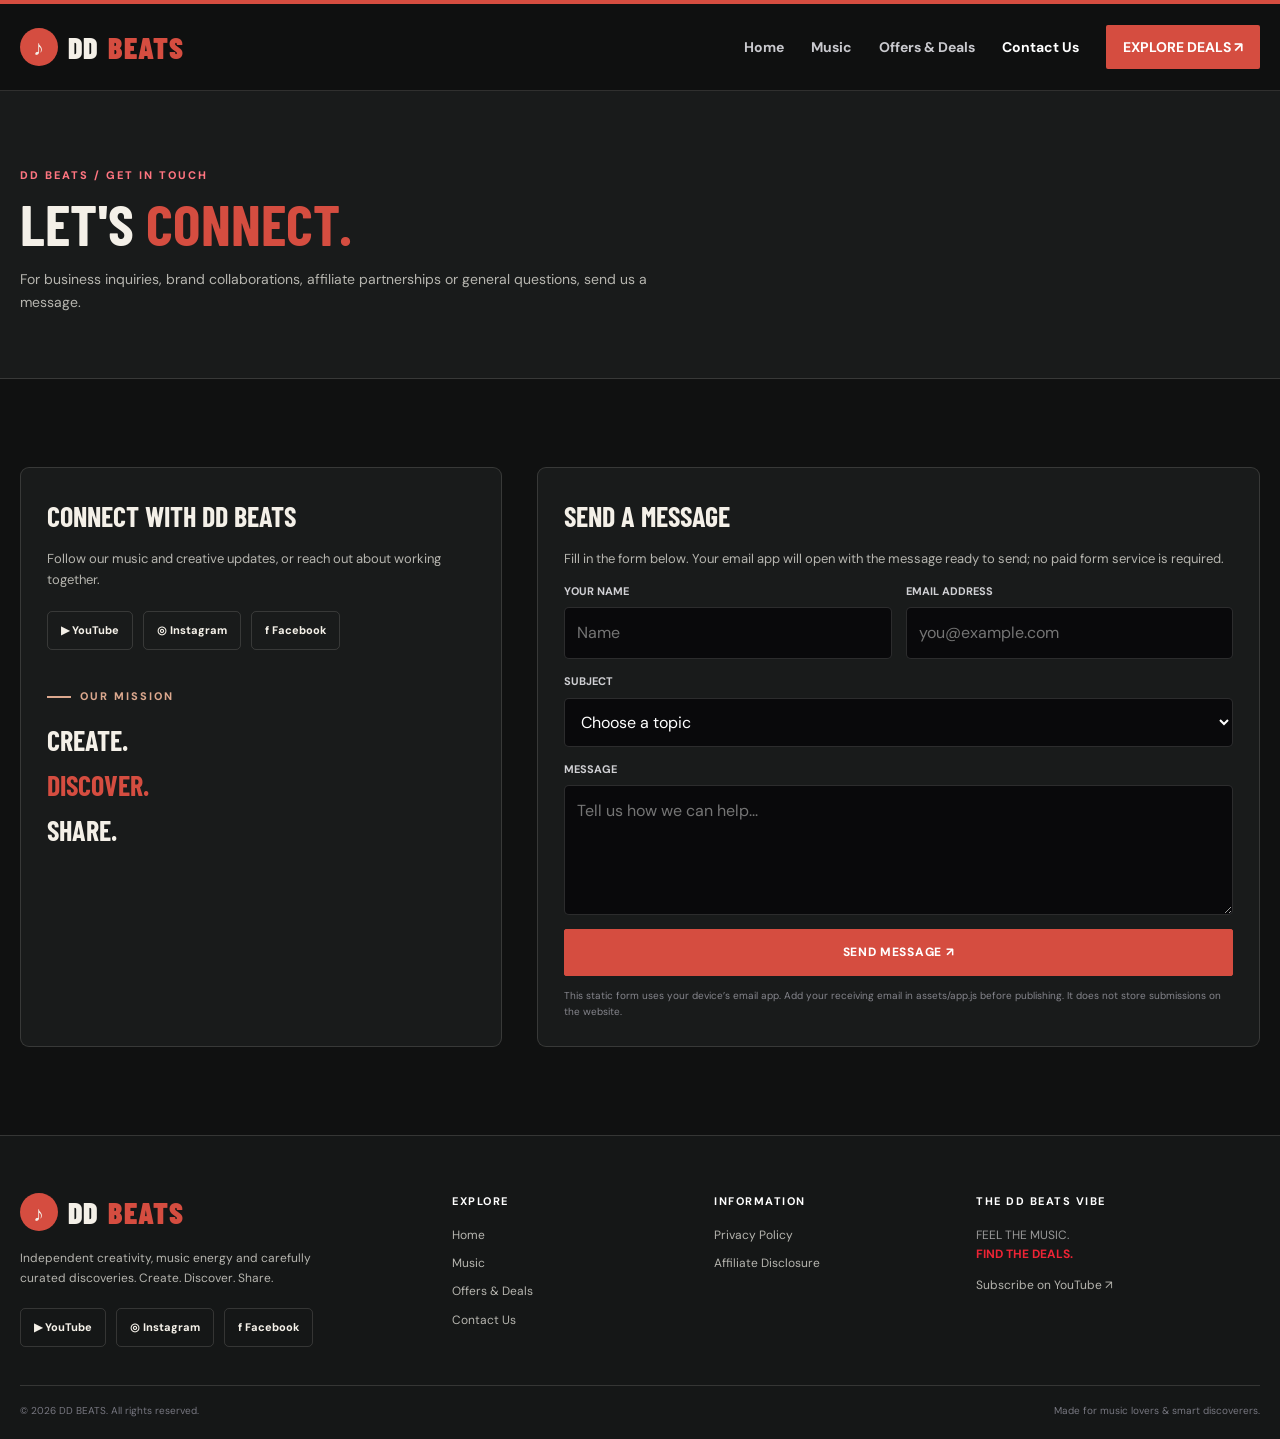
<file: contact.html>
<!doctype html><html lang="en"><head><meta charset="utf-8"><meta name="viewport" content="width=device-width,initial-scale=1">
    <meta name="theme-color" content="#080809">
    <!-- DD BEATS SEO START -->
<title>Contact DD BEATS | Partnerships &amp; Enquiries</title>
<meta name="description" content="Contact DD BEATS for questions, feedback, business enquiries, collaborations and affiliate partnerships.">
<meta name="robots" content="index, follow, max-image-preview:large">
<link rel="canonical" href="https://ddbeats28.github.io/ddbeats/contact.html">
<meta property="og:locale" content="en_US">
<meta property="og:type" content="website">
<meta property="og:site_name" content="DD BEATS">
<meta property="og:title" content="Contact DD BEATS">
<meta property="og:description" content="Get in touch with DD BEATS for feedback, collaborations and business enquiries.">
<meta property="og:url" content="https://ddbeats28.github.io/ddbeats/contact.html">
<meta name="twitter:card" content="summary">
<meta name="twitter:title" content="Contact DD BEATS">
<meta name="twitter:description" content="Get in touch with DD BEATS for feedback, collaborations and business enquiries.">
<script type="application/ld+json">{"@context":"https://schema.org","@graph":[{"@type":"WebPage","@id":"https://ddbeats28.github.io/ddbeats/contact.html#webpage","url":"https://ddbeats28.github.io/ddbeats/contact.html","name":"Contact DD BEATS | Partnerships & Enquiries","description":"Contact DD BEATS for questions, feedback, business enquiries, collaborations and affiliate partnerships.","isPartOf":{"@id":"https://ddbeats28.github.io/ddbeats/#website"},"inLanguage":"en"},{"@type":"BreadcrumbList","@id":"https://ddbeats28.github.io/ddbeats/contact.html#breadcrumb","itemListElement":[{"@type":"ListItem","position":1,"name":"Home","item":"https://ddbeats28.github.io/ddbeats/"},{"@type":"ListItem","position":2,"name":"Contact Us","item":"https://ddbeats28.github.io/ddbeats/contact.html"}]}]}</script>
<!-- DD BEATS SEO END --><link rel="icon" href="assets/favicon.svg" type="image/svg+xml"><link rel="stylesheet" href="assets/style.css"></head><body><a class="skip-link" href="#main-content">Skip to content</a><div class="topline"></div><header class="site-header"><div class="container nav-wrap">
    <a class="brand" href="index.html" aria-label="DD BEATS home"><span class="brand-mark">♪</span>DD <span>BEATS</span></a>
    <button type="button" class="menu-btn" aria-label="Open navigation" aria-expanded="false" aria-controls="main-navigation">☰</button>
    <nav id="main-navigation" class="nav" aria-label="Main navigation"><a href="index.html" class="">Home</a><a href="music.html" class="">Music</a><a href="deals.html" class="">Offers & Deals</a><a href="contact.html" class="active">Contact Us</a><a class="nav-cta" href="deals.html">EXPLORE DEALS ↗</a></nav>
    </div></header>
<main id="main-content"><section class="page-hero"><div class="container"><div class="crumb">DD BEATS / GET IN TOUCH</div><h1 class="page-title">LET'S <span>CONNECT.</span></h1><p>For business inquiries, brand collaborations, affiliate partnerships or general questions, send us a message.</p></div></section>
<section class="section"><div class="container contact-grid"><aside class="contact-panel"><h3>CONNECT WITH DD BEATS</h3><p>Follow our music and creative updates, or reach out about working together.</p><div class="social-list"><a class="social-btn" data-social="youtube" href="https://www.youtube.com/@DhamDhammaBeats" target="_blank" rel="noopener">▶ YouTube</a><a class="social-btn" data-social="instagram" href="https://www.instagram.com/boomba_ba_da/" target="_blank" rel="noopener">◎ Instagram</a><a class="social-btn" data-social="facebook" href="https://www.facebook.com/61594689844189/" target="_blank" rel="noopener">f Facebook</a></div><div style="margin-top:30px"><span class="eyebrow">OUR MISSION</span><h3 style="margin-top:12px">CREATE.<br><span style="color:var(--red)">DISCOVER.</span><br>SHARE.</h3></div></aside>
<div class="contact-panel"><h3>SEND A MESSAGE</h3><p>Fill in the form below. Your email app will open with the message ready to send; no paid form service is required.</p>
<form name="contact" method="POST" data-netlify="true" netlify-honeypot="bot-field"><input type="hidden" name="form-name" value="contact"><p hidden><label>Do not fill this out: <input name="bot-field"></label></p>
<div class="form-grid"><div class="field"><label for="name">YOUR NAME</label><input id="name" name="name" required autocomplete="name" placeholder="Name"></div><div class="field"><label for="email">EMAIL ADDRESS</label><input id="email" name="email" type="email" required autocomplete="email" placeholder="you@example.com"></div><div class="field full"><label for="subject">SUBJECT</label><select id="subject" name="subject" required><option value="">Choose a topic</option><option>Business inquiry</option><option>Brand collaboration</option><option>Affiliate partnership</option><option>Music / media</option><option>General support</option></select></div><div class="field full"><label for="message">MESSAGE</label><textarea id="message" name="message" required placeholder="Tell us how we can help..."></textarea></div><div class="field full"><button class="btn" type="submit">SEND MESSAGE ↗</button></div></div></form><p class="form-note">This static form uses your device’s email app. Add your receiving email in assets/app.js before publishing. It does not store submissions on the website.</p></div></div></section></main><footer class="site-footer"><div class="container"><div class="footer-grid">
    <div class="footer-brand"><a class="brand" href="index.html"><span class="brand-mark">♪</span>DD <span>BEATS</span></a>
    <p>Independent creativity, music energy and carefully curated discoveries. Create. Discover. Share.</p>
    <div class="social-list"><a class="social-btn" data-social="youtube" href="https://www.youtube.com/@DhamDhammaBeats" target="_blank" rel="noopener">▶ YouTube</a><a class="social-btn" data-social="instagram" href="https://www.instagram.com/boomba_ba_da/" target="_blank" rel="noopener">◎ Instagram</a><a class="social-btn" data-social="facebook" href="https://www.facebook.com/61594689844189/" target="_blank" rel="noopener">f Facebook</a></div></div>
    <div class="footer-col"><h4>EXPLORE</h4><a href="index.html">Home</a><a href="music.html">Music</a><a href="deals.html">Offers & Deals</a><a href="contact.html">Contact Us</a></div>
    <div class="footer-col"><h4>INFORMATION</h4><a href="privacy.html">Privacy Policy</a><a href="disclosure.html">Affiliate Disclosure</a></div>
    <div class="footer-col"><h4>THE DD BEATS VIBE</h4><p style="color:#999;font-size:12px">FEEL THE MUSIC.<br><strong style="color:#ed2435">FIND THE DEALS.</strong></p><a href="https://www.youtube.com/@DhamDhammaBeats" target="_blank" rel="noopener">Subscribe on YouTube ↗</a></div>
    </div><div class="footer-bottom"><span>© <span data-year></span> DD BEATS. All rights reserved.</span><span>Made for music lovers & smart discoverers.</span></div></div></footer>
    <script src="assets/app.js"></script></body></html>
</file>
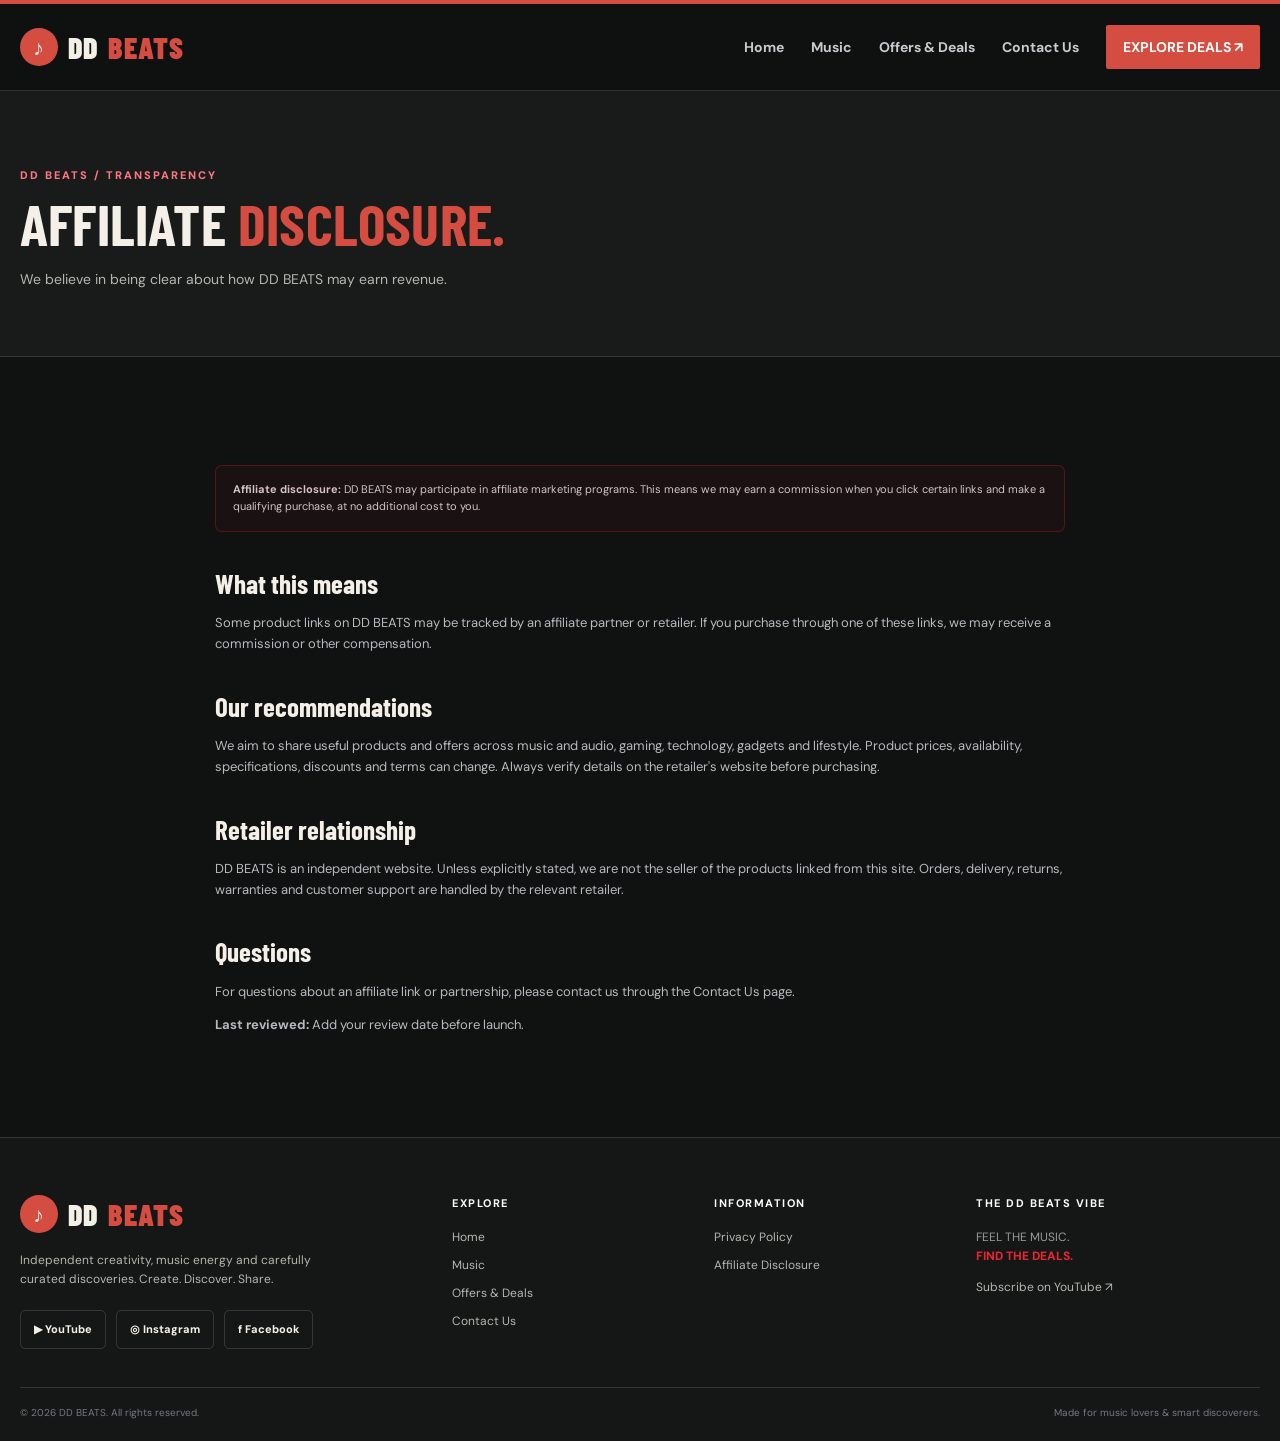
<file: disclosure.html>
<!doctype html><html lang="en"><head><meta charset="utf-8"><meta name="viewport" content="width=device-width,initial-scale=1">
    <meta name="theme-color" content="#080809">
    <!-- DD BEATS SEO START -->
<title>Affiliate Disclosure | DD BEATS</title>
<meta name="description" content="Read the DD BEATS affiliate disclosure. Some links may earn a commission at no extra cost to you; retailer terms and prices can change.">
<meta name="robots" content="index, follow, max-image-preview:large">
<link rel="canonical" href="https://ddbeats28.github.io/ddbeats/disclosure.html">
<meta property="og:locale" content="en_US">
<meta property="og:type" content="website">
<meta property="og:site_name" content="DD BEATS">
<meta property="og:title" content="Affiliate Disclosure — DD BEATS">
<meta property="og:description" content="Understand how affiliate links and commissions work on DD BEATS.">
<meta property="og:url" content="https://ddbeats28.github.io/ddbeats/disclosure.html">
<meta name="twitter:card" content="summary">
<meta name="twitter:title" content="Affiliate Disclosure — DD BEATS">
<meta name="twitter:description" content="Understand how affiliate links and commissions work on DD BEATS.">
<script type="application/ld+json">{"@context":"https://schema.org","@graph":[{"@type":"WebPage","@id":"https://ddbeats28.github.io/ddbeats/disclosure.html#webpage","url":"https://ddbeats28.github.io/ddbeats/disclosure.html","name":"Affiliate Disclosure | DD BEATS","description":"Read the DD BEATS affiliate disclosure. Some links may earn a commission at no extra cost to you; retailer terms and prices can change.","isPartOf":{"@id":"https://ddbeats28.github.io/ddbeats/#website"},"inLanguage":"en"},{"@type":"BreadcrumbList","@id":"https://ddbeats28.github.io/ddbeats/disclosure.html#breadcrumb","itemListElement":[{"@type":"ListItem","position":1,"name":"Home","item":"https://ddbeats28.github.io/ddbeats/"},{"@type":"ListItem","position":2,"name":"Affiliate Disclosure","item":"https://ddbeats28.github.io/ddbeats/disclosure.html"}]}]}</script>
<!-- DD BEATS SEO END --><link rel="icon" href="assets/favicon.svg" type="image/svg+xml"><link rel="stylesheet" href="assets/style.css"></head><body><a class="skip-link" href="#main-content">Skip to content</a><div class="topline"></div><header class="site-header"><div class="container nav-wrap">
    <a class="brand" href="index.html" aria-label="DD BEATS home"><span class="brand-mark">♪</span>DD <span>BEATS</span></a>
    <button type="button" class="menu-btn" aria-label="Open navigation" aria-expanded="false" aria-controls="main-navigation">☰</button>
    <nav id="main-navigation" class="nav" aria-label="Main navigation"><a href="index.html" class="">Home</a><a href="music.html" class="">Music</a><a href="deals.html" class="">Offers & Deals</a><a href="contact.html" class="">Contact Us</a><a class="nav-cta" href="deals.html">EXPLORE DEALS ↗</a></nav>
    </div></header>
<main id="main-content"><section class="page-hero"><div class="container"><div class="crumb">DD BEATS / TRANSPARENCY</div><h1 class="page-title">AFFILIATE <span>DISCLOSURE.</span></h1><p>We believe in being clear about how DD BEATS may earn revenue.</p></div></section><section class="section"><div class="container legal-copy">
<div class="disclosure"><strong>Affiliate disclosure:</strong> DD BEATS may participate in affiliate marketing programs. This means we may earn a commission when you click certain links and make a qualifying purchase, at no additional cost to you.</div>
<h2>What this means</h2><p>Some product links on DD BEATS may be tracked by an affiliate partner or retailer. If you purchase through one of these links, we may receive a commission or other compensation.</p>
<h2>Our recommendations</h2><p>We aim to share useful products and offers across music and audio, gaming, technology, gadgets and lifestyle. Product prices, availability, specifications, discounts and terms can change. Always verify details on the retailer's website before purchasing.</p>
<h2>Retailer relationship</h2><p>DD BEATS is an independent website. Unless explicitly stated, we are not the seller of the products linked from this site. Orders, delivery, returns, warranties and customer support are handled by the relevant retailer.</p>
<h2>Questions</h2><p>For questions about an affiliate link or partnership, please contact us through the Contact Us page.</p>
<p><strong>Last reviewed:</strong> Add your review date before launch.</p>
</div></section></main><footer class="site-footer"><div class="container"><div class="footer-grid">
    <div class="footer-brand"><a class="brand" href="index.html"><span class="brand-mark">♪</span>DD <span>BEATS</span></a>
    <p>Independent creativity, music energy and carefully curated discoveries. Create. Discover. Share.</p>
    <div class="social-list"><a class="social-btn" data-social="youtube" href="https://www.youtube.com/@DhamDhammaBeats" target="_blank" rel="noopener">▶ YouTube</a><a class="social-btn" data-social="instagram" href="https://www.instagram.com/boomba_ba_da/" target="_blank" rel="noopener">◎ Instagram</a><a class="social-btn" data-social="facebook" href="https://www.facebook.com/61594689844189/" target="_blank" rel="noopener">f Facebook</a></div></div>
    <div class="footer-col"><h4>EXPLORE</h4><a href="index.html">Home</a><a href="music.html">Music</a><a href="deals.html">Offers & Deals</a><a href="contact.html">Contact Us</a></div>
    <div class="footer-col"><h4>INFORMATION</h4><a href="privacy.html">Privacy Policy</a><a href="disclosure.html">Affiliate Disclosure</a></div>
    <div class="footer-col"><h4>THE DD BEATS VIBE</h4><p style="color:#999;font-size:12px">FEEL THE MUSIC.<br><strong style="color:#ed2435">FIND THE DEALS.</strong></p><a href="https://www.youtube.com/@DhamDhammaBeats" target="_blank" rel="noopener">Subscribe on YouTube ↗</a></div>
    </div><div class="footer-bottom"><span>© <span data-year></span> DD BEATS. All rights reserved.</span><span>Made for music lovers & smart discoverers.</span></div></div></footer>
    <script src="assets/app.js"></script></body></html>
</file>
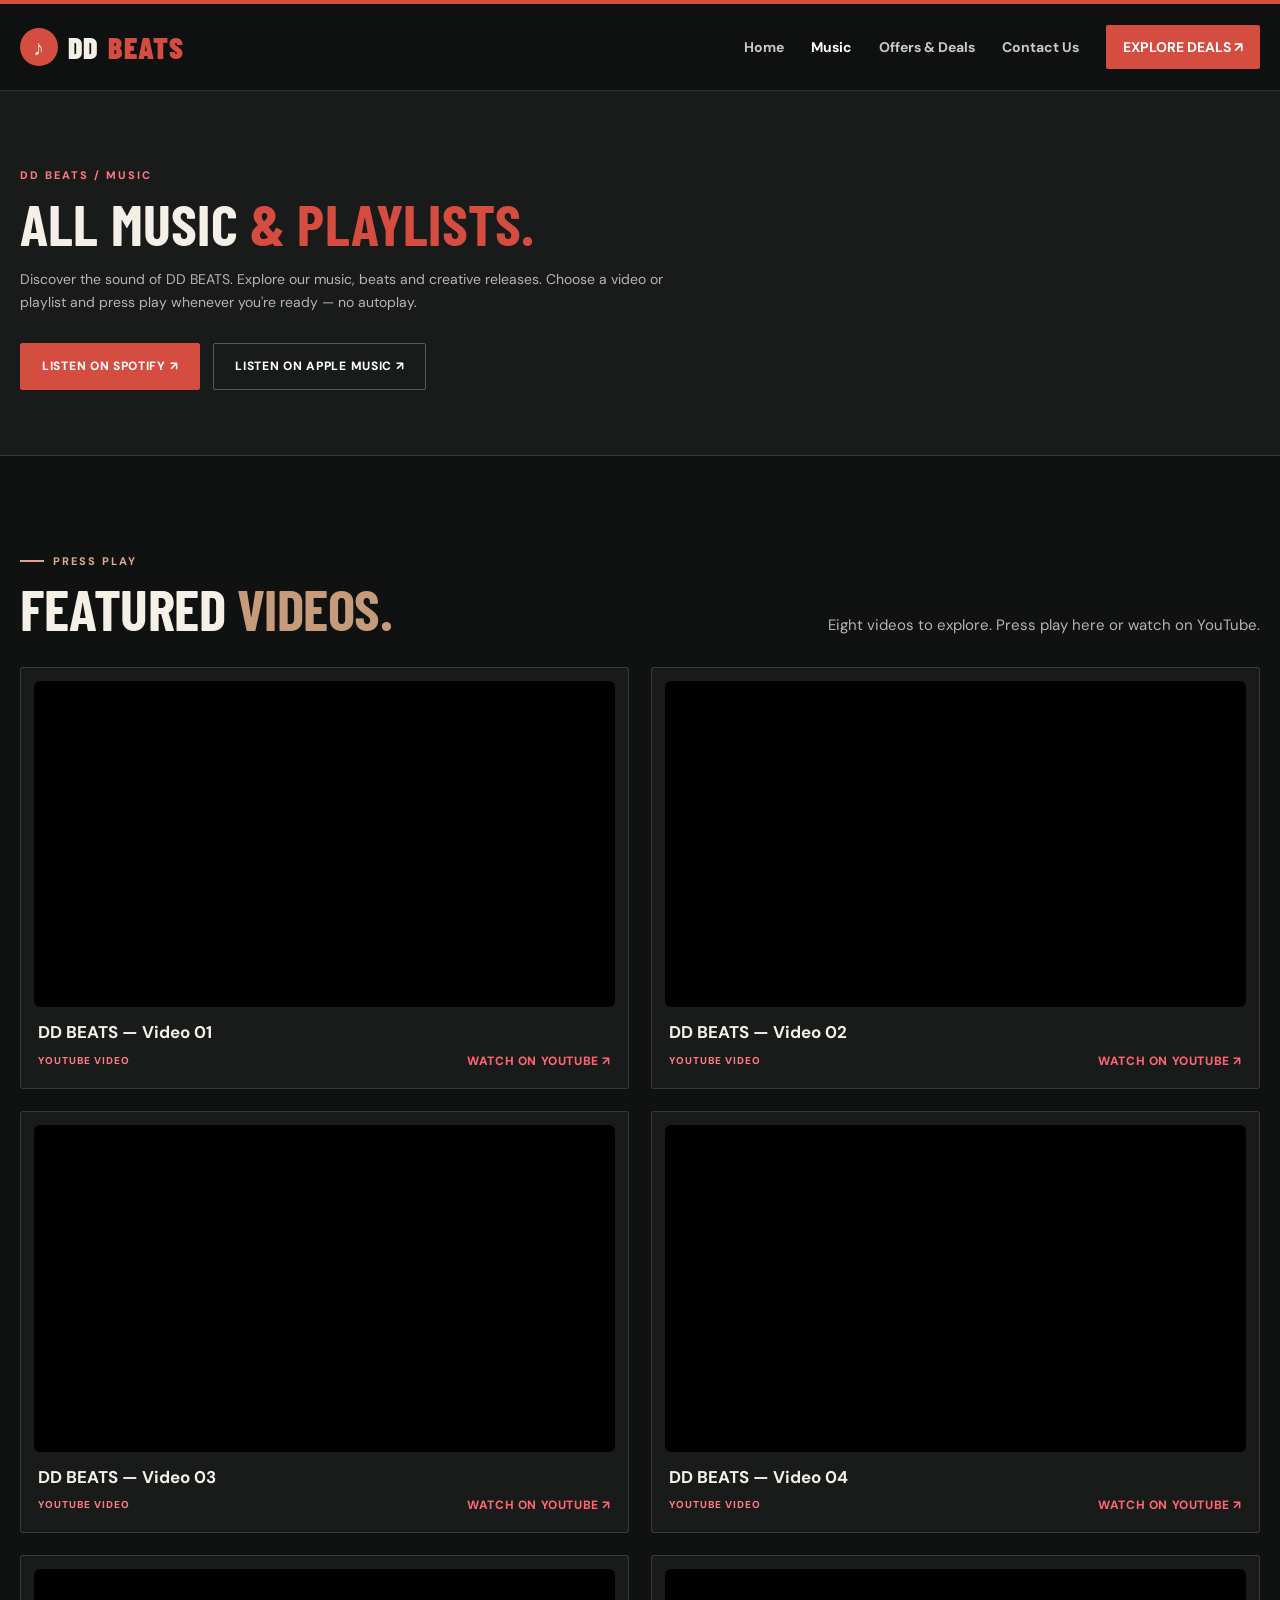
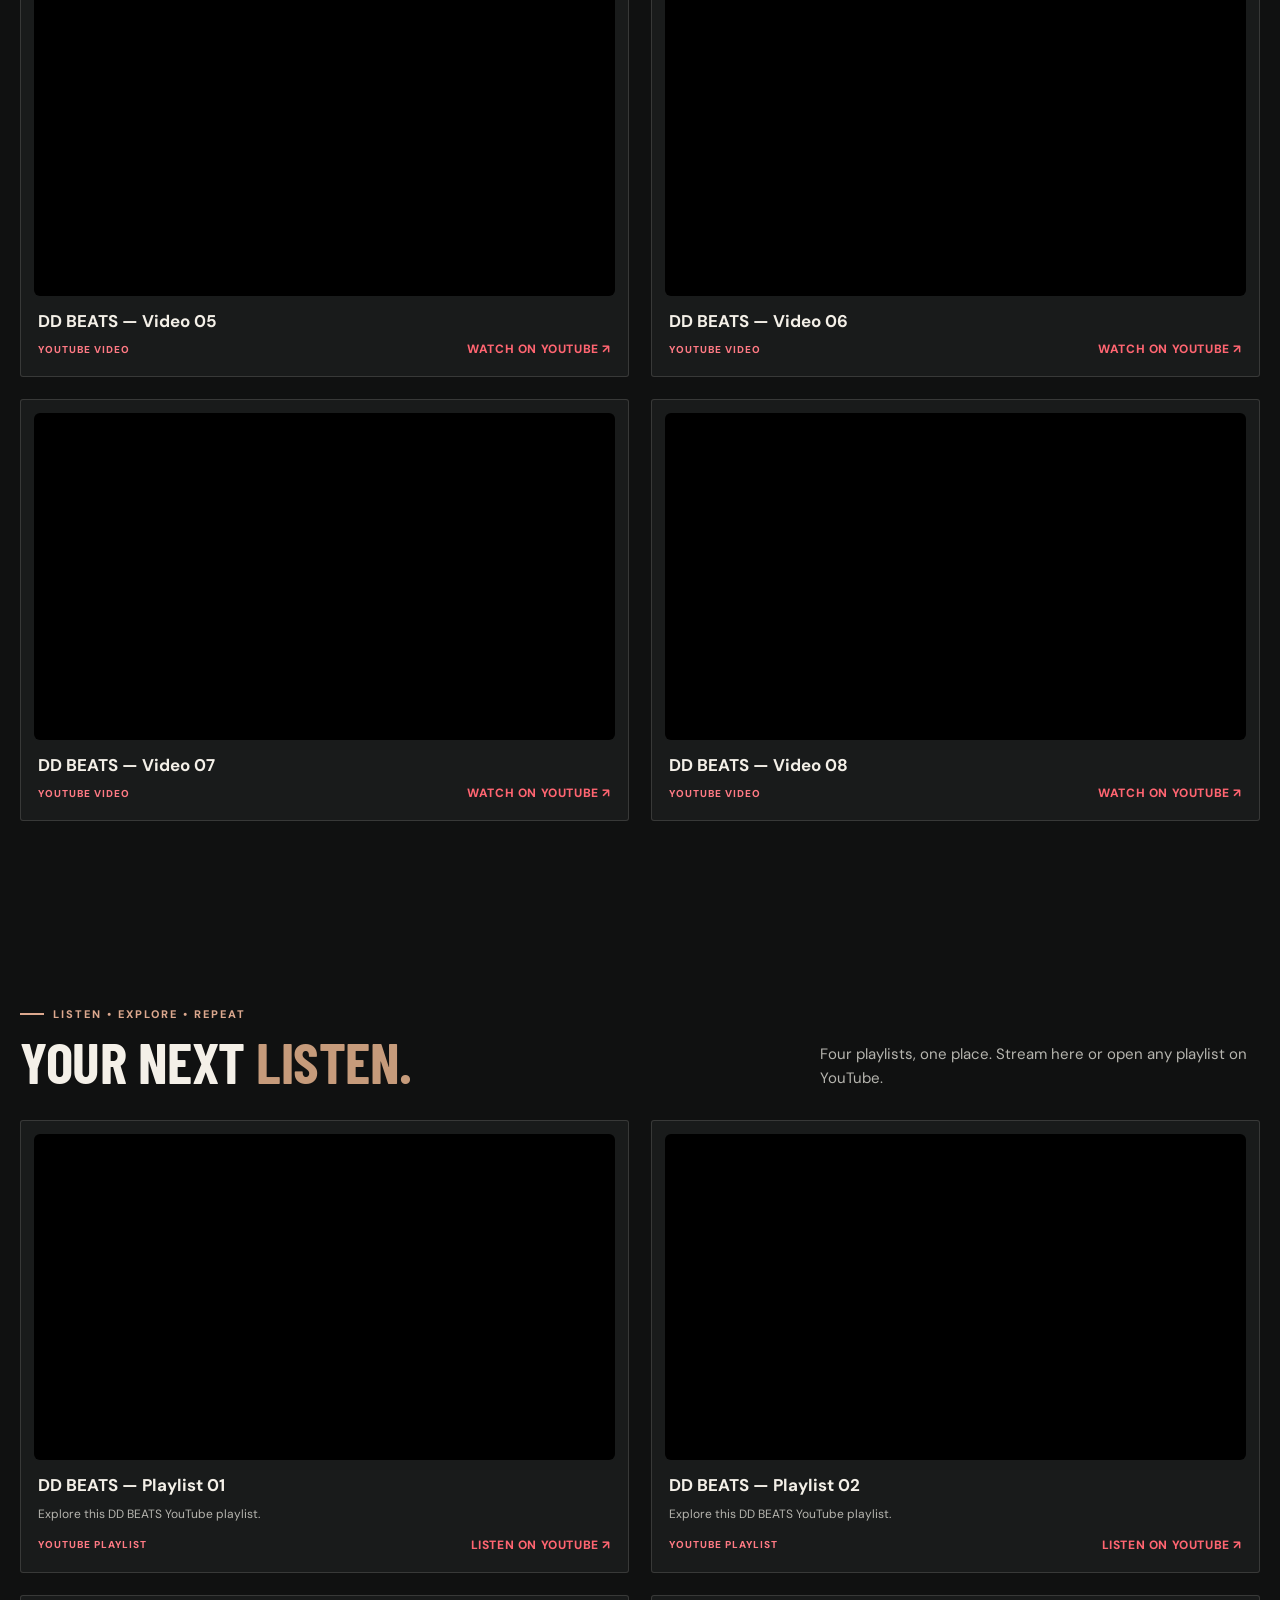
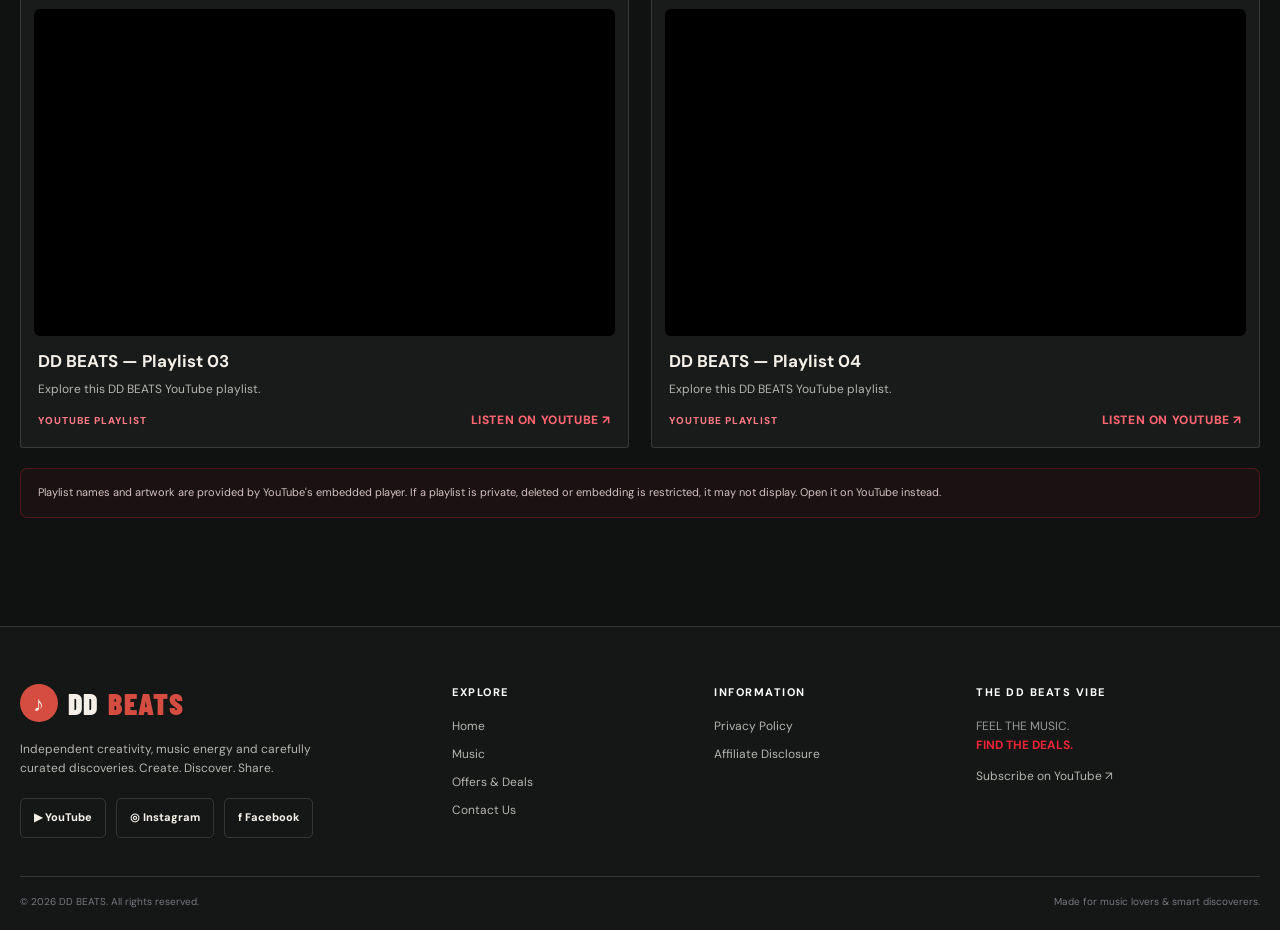
<file: music.html>
<!doctype html><html lang="en"><head><meta charset="utf-8"><meta name="viewport" content="width=device-width,initial-scale=1">
    <meta name="theme-color" content="#080809">
    <!-- DD BEATS SEO START -->
<title>Music &amp; Beats | DD BEATS</title>
<meta name="description" content="Explore music, beats, playlists and videos from DD BEATS. Discover new sounds, follow the latest releases and find your next soundtrack.">
<meta name="robots" content="index, follow, max-image-preview:large">
<link rel="canonical" href="https://ddbeats28.github.io/ddbeats/music.html">
<meta property="og:locale" content="en_US">
<meta property="og:type" content="website">
<meta property="og:site_name" content="DD BEATS">
<meta property="og:title" content="Music &amp; Beats — DD BEATS">
<meta property="og:description" content="Discover music, beats, playlists and videos from DD BEATS.">
<meta property="og:url" content="https://ddbeats28.github.io/ddbeats/music.html">
<meta name="twitter:card" content="summary">
<meta name="twitter:title" content="Music &amp; Beats — DD BEATS">
<meta name="twitter:description" content="Discover music, beats, playlists and videos from DD BEATS.">
<script type="application/ld+json">{"@context":"https://schema.org","@graph":[{"@type":"WebPage","@id":"https://ddbeats28.github.io/ddbeats/music.html#webpage","url":"https://ddbeats28.github.io/ddbeats/music.html","name":"Music & Beats | DD BEATS","description":"Explore music, beats, playlists and videos from DD BEATS. Discover new sounds, follow the latest releases and find your next soundtrack.","isPartOf":{"@id":"https://ddbeats28.github.io/ddbeats/#website"},"inLanguage":"en"},{"@type":"BreadcrumbList","@id":"https://ddbeats28.github.io/ddbeats/music.html#breadcrumb","itemListElement":[{"@type":"ListItem","position":1,"name":"Home","item":"https://ddbeats28.github.io/ddbeats/"},{"@type":"ListItem","position":2,"name":"Music","item":"https://ddbeats28.github.io/ddbeats/music.html"}]}]}</script>
<!-- DD BEATS SEO END --><link rel="icon" href="assets/favicon.svg" type="image/svg+xml"><link rel="stylesheet" href="assets/style.css"></head><body><a class="skip-link" href="#main-content">Skip to content</a><div class="topline"></div><header class="site-header"><div class="container nav-wrap">
    <a class="brand" href="index.html" aria-label="DD BEATS home"><span class="brand-mark">♪</span>DD <span>BEATS</span></a>
    <button type="button" class="menu-btn" aria-label="Open navigation" aria-expanded="false" aria-controls="main-navigation">☰</button>
    <nav id="main-navigation" class="nav" aria-label="Main navigation"><a href="index.html" class="">Home</a><a href="music.html" class="active">Music</a><a href="deals.html" class="">Offers & Deals</a><a href="contact.html" class="">Contact Us</a><a class="nav-cta" href="deals.html">EXPLORE DEALS ↗</a></nav>
    </div></header>
<main id="main-content"><section class="page-hero"><div class="container"><div class="crumb">DD BEATS / MUSIC</div><h1 class="page-title">ALL MUSIC <span>&amp; PLAYLISTS.</span></h1><p>Discover the sound of DD BEATS. Explore our music, beats and creative releases. Choose a video or playlist and press play whenever you're ready — no autoplay.</p>
<div class="actions"><a class="btn" href="https://open.spotify.com/artist/5628mGyMKkoQ2eFpWcrQDi?si=gBpikFy2T_W6QE-I1jjmGQ" target="_blank" rel="noopener">LISTEN ON SPOTIFY ↗</a><a class="btn btn-outline" href="https://music.apple.com/us/artist/dhamdhammabeats/1826293617" target="_blank" rel="noopener">LISTEN ON APPLE MUSIC ↗</a></div></div></section>
<section class="section" aria-labelledby="featured-videos-title"><div class="container"><div class="section-head"><div><span class="eyebrow">PRESS PLAY</span><h2 id="featured-videos-title">FEATURED <span>VIDEOS.</span></h2></div><p>Eight videos to explore. Press play here or watch on YouTube.</p></div><div class="playlist-grid">
<article class="playlist-card reveal"><div class="video-wrap"><iframe src="https://www.youtube-nocookie.com/embed/zVn3iVzlegk" title="DD BEATS featured video 1" loading="lazy" allow="accelerometer; clipboard-write; encrypted-media; gyroscope; picture-in-picture; web-share" allowfullscreen></iframe></div><h3>DD BEATS — Video 01</h3><div class="playlist-actions"><span class="deal-category">YOUTUBE VIDEO</span><a class="text-link" href="https://www.youtube.com/watch?v=zVn3iVzlegk" target="_blank" rel="noopener">WATCH ON YOUTUBE ↗</a></div></article>
<article class="playlist-card reveal"><div class="video-wrap"><iframe src="https://www.youtube-nocookie.com/embed/uH33orIML3g" title="DD BEATS featured video 2" loading="lazy" allow="accelerometer; clipboard-write; encrypted-media; gyroscope; picture-in-picture; web-share" allowfullscreen></iframe></div><h3>DD BEATS — Video 02</h3><div class="playlist-actions"><span class="deal-category">YOUTUBE VIDEO</span><a class="text-link" href="https://www.youtube.com/watch?v=uH33orIML3g" target="_blank" rel="noopener">WATCH ON YOUTUBE ↗</a></div></article>
<article class="playlist-card reveal"><div class="video-wrap"><iframe src="https://www.youtube-nocookie.com/embed/ChbRQ4wi4BA" title="DD BEATS featured video 3" loading="lazy" allow="accelerometer; clipboard-write; encrypted-media; gyroscope; picture-in-picture; web-share" allowfullscreen></iframe></div><h3>DD BEATS — Video 03</h3><div class="playlist-actions"><span class="deal-category">YOUTUBE VIDEO</span><a class="text-link" href="https://www.youtube.com/watch?v=ChbRQ4wi4BA" target="_blank" rel="noopener">WATCH ON YOUTUBE ↗</a></div></article>
<article class="playlist-card reveal"><div class="video-wrap"><iframe src="https://www.youtube-nocookie.com/embed/9K07JcqQars" title="DD BEATS featured video 4" loading="lazy" allow="accelerometer; clipboard-write; encrypted-media; gyroscope; picture-in-picture; web-share" allowfullscreen></iframe></div><h3>DD BEATS — Video 04</h3><div class="playlist-actions"><span class="deal-category">YOUTUBE VIDEO</span><a class="text-link" href="https://www.youtube.com/watch?v=9K07JcqQars" target="_blank" rel="noopener">WATCH ON YOUTUBE ↗</a></div></article>
<article class="playlist-card reveal"><div class="video-wrap"><iframe src="https://www.youtube-nocookie.com/embed/JPvZEZ4CAQc" title="DD BEATS featured video 5" loading="lazy" allow="accelerometer; clipboard-write; encrypted-media; gyroscope; picture-in-picture; web-share" allowfullscreen></iframe></div><h3>DD BEATS — Video 05</h3><div class="playlist-actions"><span class="deal-category">YOUTUBE VIDEO</span><a class="text-link" href="https://www.youtube.com/watch?v=JPvZEZ4CAQc" target="_blank" rel="noopener">WATCH ON YOUTUBE ↗</a></div></article>
<article class="playlist-card reveal"><div class="video-wrap"><iframe src="https://www.youtube-nocookie.com/embed/QPf5mx73IlQ" title="DD BEATS featured video 6" loading="lazy" allow="accelerometer; clipboard-write; encrypted-media; gyroscope; picture-in-picture; web-share" allowfullscreen></iframe></div><h3>DD BEATS — Video 06</h3><div class="playlist-actions"><span class="deal-category">YOUTUBE VIDEO</span><a class="text-link" href="https://www.youtube.com/watch?v=QPf5mx73IlQ" target="_blank" rel="noopener">WATCH ON YOUTUBE ↗</a></div></article>
<article class="playlist-card reveal"><div class="video-wrap"><iframe src="https://www.youtube-nocookie.com/embed/muPCoax8Pyg" title="DD BEATS featured video 7" loading="lazy" allow="accelerometer; clipboard-write; encrypted-media; gyroscope; picture-in-picture; web-share" allowfullscreen></iframe></div><h3>DD BEATS — Video 07</h3><div class="playlist-actions"><span class="deal-category">YOUTUBE VIDEO</span><a class="text-link" href="https://www.youtube.com/watch?v=muPCoax8Pyg" target="_blank" rel="noopener">WATCH ON YOUTUBE ↗</a></div></article>
<article class="playlist-card reveal"><div class="video-wrap"><iframe src="https://www.youtube-nocookie.com/embed/auPo3m2jc_4" title="DD BEATS featured video 8" loading="lazy" allow="accelerometer; clipboard-write; encrypted-media; gyroscope; picture-in-picture; web-share" allowfullscreen></iframe></div><h3>DD BEATS — Video 08</h3><div class="playlist-actions"><span class="deal-category">YOUTUBE VIDEO</span><a class="text-link" href="https://www.youtube.com/watch?v=auPo3m2jc_4" target="_blank" rel="noopener">WATCH ON YOUTUBE ↗</a></div></article>
</div></div></section>
<section class="section"><div class="container"><div class="section-head"><div><span class="eyebrow">LISTEN • EXPLORE • REPEAT</span><h2>YOUR NEXT <span>LISTEN.</span></h2></div><p>Four playlists, one place. Stream here or open any playlist on YouTube.</p></div><div class="playlist-grid">
<article class="playlist-card reveal"><div class="video-wrap"><iframe src="https://www.youtube-nocookie.com/embed/videoseries?list=PLUKrH1WHczQI" title="DD BEATS playlist 1" loading="lazy" allow="accelerometer; clipboard-write; encrypted-media; gyroscope; picture-in-picture; web-share" allowfullscreen></iframe></div><h3>DD BEATS — Playlist 01</h3><p>Explore this DD BEATS YouTube playlist.</p><div class="playlist-actions"><span class="deal-category">YOUTUBE PLAYLIST</span><a class="text-link" href="https://www.youtube.com/playlist?list=PLUKrH1WHczQI" target="_blank" rel="noopener">LISTEN ON YOUTUBE ↗</a></div></article><article class="playlist-card reveal"><div class="video-wrap"><iframe src="https://www.youtube-nocookie.com/embed/videoseries?list=PLdFpDMATgaMU" title="DD BEATS playlist 2" loading="lazy" allow="accelerometer; clipboard-write; encrypted-media; gyroscope; picture-in-picture; web-share" allowfullscreen></iframe></div><h3>DD BEATS — Playlist 02</h3><p>Explore this DD BEATS YouTube playlist.</p><div class="playlist-actions"><span class="deal-category">YOUTUBE PLAYLIST</span><a class="text-link" href="https://www.youtube.com/playlist?list=PLdFpDMATgaMU" target="_blank" rel="noopener">LISTEN ON YOUTUBE ↗</a></div></article><article class="playlist-card reveal"><div class="video-wrap"><iframe src="https://www.youtube-nocookie.com/embed/videoseries?list=PLWEqF_R1vqZA" title="DD BEATS playlist 3" loading="lazy" allow="accelerometer; clipboard-write; encrypted-media; gyroscope; picture-in-picture; web-share" allowfullscreen></iframe></div><h3>DD BEATS — Playlist 03</h3><p>Explore this DD BEATS YouTube playlist.</p><div class="playlist-actions"><span class="deal-category">YOUTUBE PLAYLIST</span><a class="text-link" href="https://www.youtube.com/playlist?list=PLWEqF_R1vqZA" target="_blank" rel="noopener">LISTEN ON YOUTUBE ↗</a></div></article><article class="playlist-card reveal"><div class="video-wrap"><iframe src="https://www.youtube-nocookie.com/embed/videoseries?list=PLQPcK1OI5JDV89JhGED3JqN118w2jtPhx" title="DD BEATS playlist 4" loading="lazy" allow="accelerometer; clipboard-write; encrypted-media; gyroscope; picture-in-picture; web-share" allowfullscreen></iframe></div><h3>DD BEATS — Playlist 04</h3><p>Explore this DD BEATS YouTube playlist.</p><div class="playlist-actions"><span class="deal-category">YOUTUBE PLAYLIST</span><a class="text-link" href="https://www.youtube.com/playlist?list=PLQPcK1OI5JDV89JhGED3JqN118w2jtPhx" target="_blank" rel="noopener">LISTEN ON YOUTUBE ↗</a></div></article></div><div class="disclosure">Playlist names and artwork are provided by YouTube's embedded player. If a playlist is private, deleted or embedding is restricted, it may not display. Open it on YouTube instead.</div></div></section></main><footer class="site-footer"><div class="container"><div class="footer-grid">
    <div class="footer-brand"><a class="brand" href="index.html"><span class="brand-mark">♪</span>DD <span>BEATS</span></a>
    <p>Independent creativity, music energy and carefully curated discoveries. Create. Discover. Share.</p>
    <div class="social-list"><a class="social-btn" data-social="youtube" href="https://www.youtube.com/@DhamDhammaBeats" target="_blank" rel="noopener">▶ YouTube</a><a class="social-btn" data-social="instagram" href="https://www.instagram.com/boomba_ba_da/" target="_blank" rel="noopener">◎ Instagram</a><a class="social-btn" data-social="facebook" href="https://www.facebook.com/61594689844189/" target="_blank" rel="noopener">f Facebook</a></div></div>
    <div class="footer-col"><h4>EXPLORE</h4><a href="index.html">Home</a><a href="music.html">Music</a><a href="deals.html">Offers & Deals</a><a href="contact.html">Contact Us</a></div>
    <div class="footer-col"><h4>INFORMATION</h4><a href="privacy.html">Privacy Policy</a><a href="disclosure.html">Affiliate Disclosure</a></div>
    <div class="footer-col"><h4>THE DD BEATS VIBE</h4><p style="color:#999;font-size:12px">FEEL THE MUSIC.<br><strong style="color:#ed2435">FIND THE DEALS.</strong></p><a href="https://www.youtube.com/@DhamDhammaBeats" target="_blank" rel="noopener">Subscribe on YouTube ↗</a></div>
    </div><div class="footer-bottom"><span>© <span data-year></span> DD BEATS. All rights reserved.</span><span>Made for music lovers & smart discoverers.</span></div></div></footer>
    <script src="assets/app.js"></script></body></html>
</file>
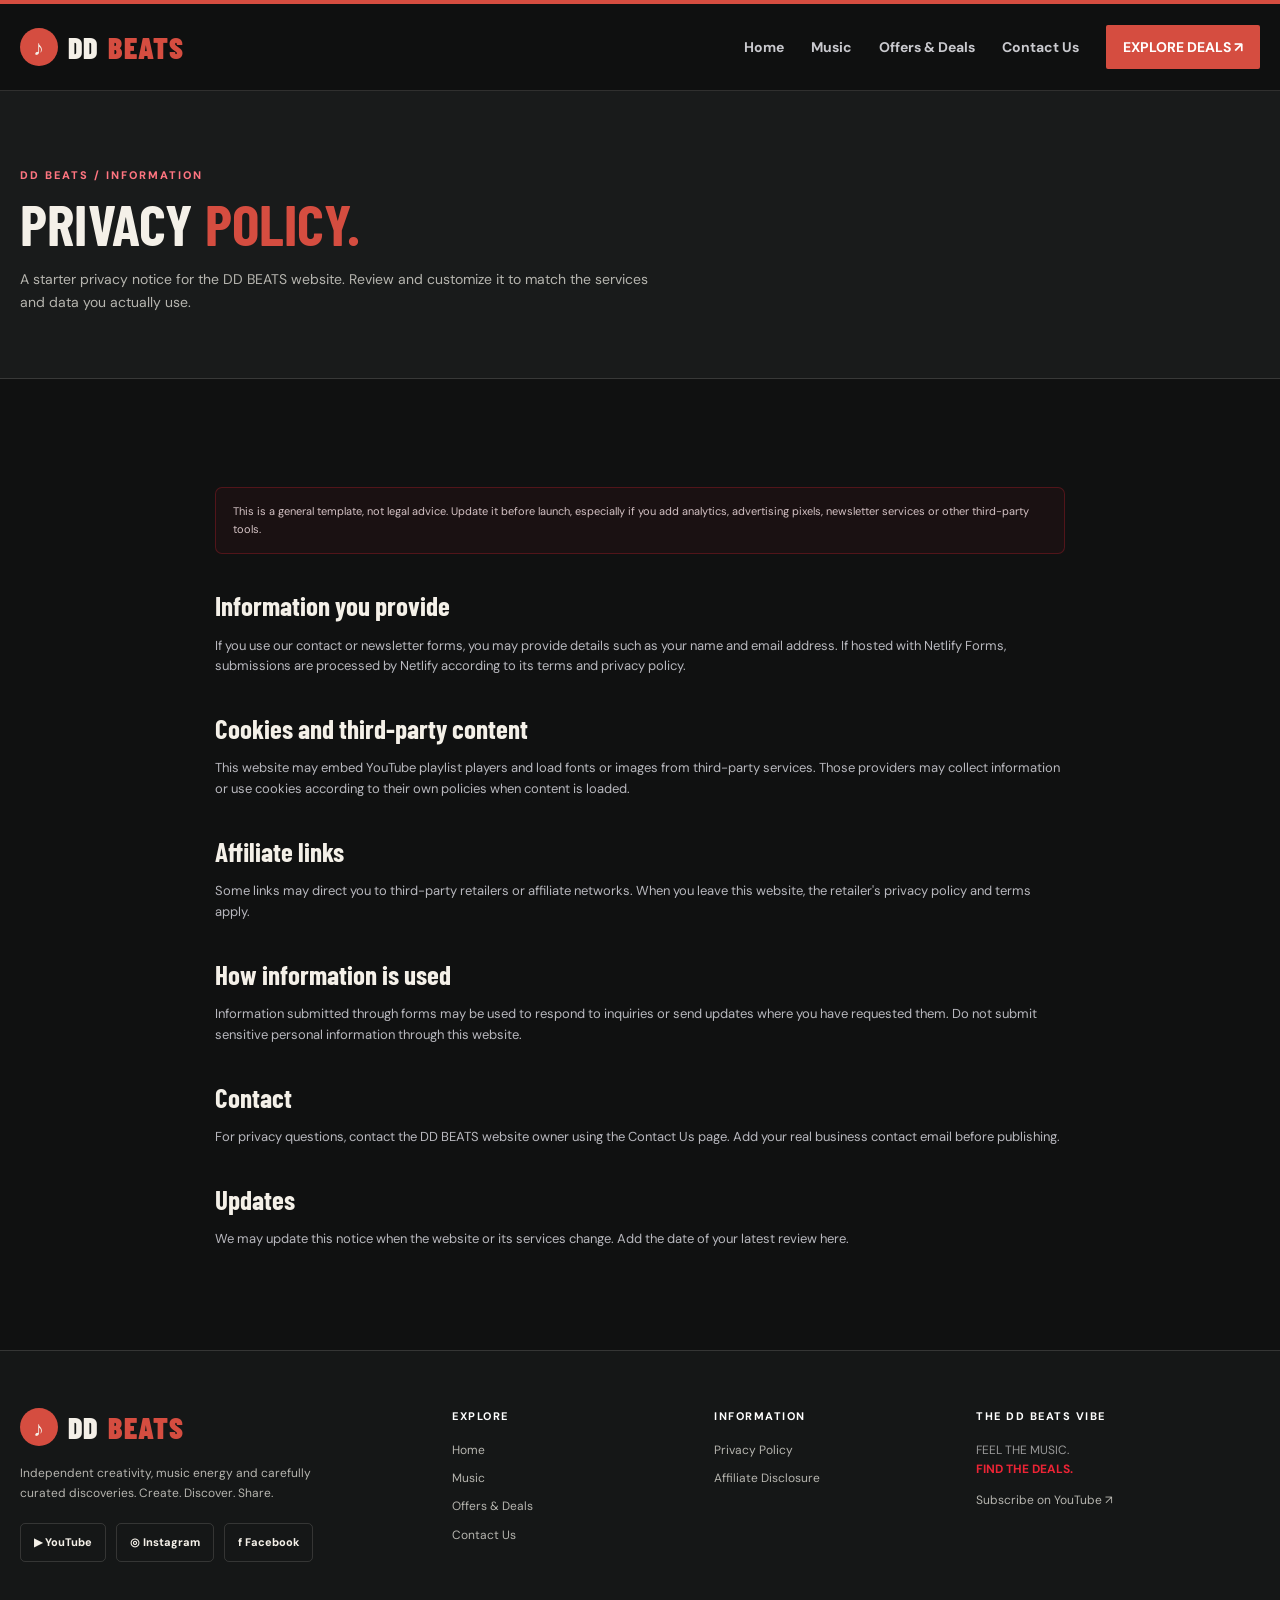
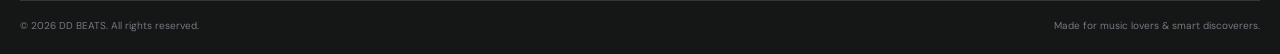
<file: privacy.html>
<!doctype html><html lang="en"><head><meta charset="utf-8"><meta name="viewport" content="width=device-width,initial-scale=1">
    <meta name="theme-color" content="#080809">
    <!-- DD BEATS SEO START -->
<title>Privacy Policy | DD BEATS</title>
<meta name="description" content="Read the DD BEATS privacy policy to understand website information, third-party content, cookies and affiliate links.">
<meta name="robots" content="index, follow, max-image-preview:large">
<link rel="canonical" href="https://ddbeats28.github.io/ddbeats/privacy.html">
<meta property="og:locale" content="en_US">
<meta property="og:type" content="website">
<meta property="og:site_name" content="DD BEATS">
<meta property="og:title" content="Privacy Policy — DD BEATS">
<meta property="og:description" content="Learn how DD BEATS handles information and third-party website services.">
<meta property="og:url" content="https://ddbeats28.github.io/ddbeats/privacy.html">
<meta name="twitter:card" content="summary">
<meta name="twitter:title" content="Privacy Policy — DD BEATS">
<meta name="twitter:description" content="Learn how DD BEATS handles information and third-party website services.">
<script type="application/ld+json">{"@context":"https://schema.org","@graph":[{"@type":"WebPage","@id":"https://ddbeats28.github.io/ddbeats/privacy.html#webpage","url":"https://ddbeats28.github.io/ddbeats/privacy.html","name":"Privacy Policy | DD BEATS","description":"Read the DD BEATS privacy policy to understand website information, third-party content, cookies and affiliate links.","isPartOf":{"@id":"https://ddbeats28.github.io/ddbeats/#website"},"inLanguage":"en"},{"@type":"BreadcrumbList","@id":"https://ddbeats28.github.io/ddbeats/privacy.html#breadcrumb","itemListElement":[{"@type":"ListItem","position":1,"name":"Home","item":"https://ddbeats28.github.io/ddbeats/"},{"@type":"ListItem","position":2,"name":"Privacy Policy","item":"https://ddbeats28.github.io/ddbeats/privacy.html"}]}]}</script>
<!-- DD BEATS SEO END --><link rel="icon" href="assets/favicon.svg" type="image/svg+xml"><link rel="stylesheet" href="assets/style.css"></head><body><a class="skip-link" href="#main-content">Skip to content</a><div class="topline"></div><header class="site-header"><div class="container nav-wrap">
    <a class="brand" href="index.html" aria-label="DD BEATS home"><span class="brand-mark">♪</span>DD <span>BEATS</span></a>
    <button type="button" class="menu-btn" aria-label="Open navigation" aria-expanded="false" aria-controls="main-navigation">☰</button>
    <nav id="main-navigation" class="nav" aria-label="Main navigation"><a href="index.html" class="">Home</a><a href="music.html" class="">Music</a><a href="deals.html" class="">Offers & Deals</a><a href="contact.html" class="">Contact Us</a><a class="nav-cta" href="deals.html">EXPLORE DEALS ↗</a></nav>
    </div></header>
<main id="main-content"><section class="page-hero"><div class="container"><div class="crumb">DD BEATS / INFORMATION</div><h1 class="page-title">PRIVACY <span>POLICY.</span></h1><p>A starter privacy notice for the DD BEATS website. Review and customize it to match the services and data you actually use.</p></div></section><section class="section"><div class="container legal-copy">
<div class="disclosure">This is a general template, not legal advice. Update it before launch, especially if you add analytics, advertising pixels, newsletter services or other third-party tools.</div>
<h2>Information you provide</h2><p>If you use our contact or newsletter forms, you may provide details such as your name and email address. If hosted with Netlify Forms, submissions are processed by Netlify according to its terms and privacy policy.</p>
<h2>Cookies and third-party content</h2><p>This website may embed YouTube playlist players and load fonts or images from third-party services. Those providers may collect information or use cookies according to their own policies when content is loaded.</p>
<h2>Affiliate links</h2><p>Some links may direct you to third-party retailers or affiliate networks. When you leave this website, the retailer's privacy policy and terms apply.</p>
<h2>How information is used</h2><p>Information submitted through forms may be used to respond to inquiries or send updates where you have requested them. Do not submit sensitive personal information through this website.</p>
<h2>Contact</h2><p>For privacy questions, contact the DD BEATS website owner using the Contact Us page. Add your real business contact email before publishing.</p>
<h2>Updates</h2><p>We may update this notice when the website or its services change. Add the date of your latest review here.</p>
</div></section></main><footer class="site-footer"><div class="container"><div class="footer-grid">
    <div class="footer-brand"><a class="brand" href="index.html"><span class="brand-mark">♪</span>DD <span>BEATS</span></a>
    <p>Independent creativity, music energy and carefully curated discoveries. Create. Discover. Share.</p>
    <div class="social-list"><a class="social-btn" data-social="youtube" href="https://www.youtube.com/@DhamDhammaBeats" target="_blank" rel="noopener">▶ YouTube</a><a class="social-btn" data-social="instagram" href="https://www.instagram.com/boomba_ba_da/" target="_blank" rel="noopener">◎ Instagram</a><a class="social-btn" data-social="facebook" href="https://www.facebook.com/61594689844189/" target="_blank" rel="noopener">f Facebook</a></div></div>
    <div class="footer-col"><h4>EXPLORE</h4><a href="index.html">Home</a><a href="music.html">Music</a><a href="deals.html">Offers & Deals</a><a href="contact.html">Contact Us</a></div>
    <div class="footer-col"><h4>INFORMATION</h4><a href="privacy.html">Privacy Policy</a><a href="disclosure.html">Affiliate Disclosure</a></div>
    <div class="footer-col"><h4>THE DD BEATS VIBE</h4><p style="color:#999;font-size:12px">FEEL THE MUSIC.<br><strong style="color:#ed2435">FIND THE DEALS.</strong></p><a href="https://www.youtube.com/@DhamDhammaBeats" target="_blank" rel="noopener">Subscribe on YouTube ↗</a></div>
    </div><div class="footer-bottom"><span>© <span data-year></span> DD BEATS. All rights reserved.</span><span>Made for music lovers & smart discoverers.</span></div></div></footer>
    <script src="assets/app.js"></script></body></html>
</file>
<file: assets/style.css>
@import url('https://fonts.googleapis.com/css2?family=Barlow+Condensed:wght@500;600;700;800;900&family=DM+Sans:wght@400;500;600;700;800&display=swap');
:root{--bg:#080809;--panel:#111113;--panel2:#171719;--red:#ed2435;--red2:#ff4655;--white:#f7f7f7;--muted:#a5a5ad;--line:rgba(255,255,255,.10);--max:1180px}
*{box-sizing:border-box}html{scroll-behavior:smooth}body{margin:0;background:var(--bg);color:var(--white);font-family:"DM Sans",Arial,sans-serif;line-height:1.6}a{color:inherit;text-decoration:none}img{max-width:100%;display:block}button,input,textarea,select{font:inherit}.container{width:min(var(--max),calc(100% - 40px));margin:auto}.topline{height:3px;background:linear-gradient(90deg,transparent,var(--red),#ff8790,transparent)}
.site-header{position:sticky;top:0;z-index:50;background:rgba(8,8,9,.91);backdrop-filter:blur(16px);border-bottom:1px solid var(--line)}
.nav-wrap{height:78px;display:flex;align-items:center;justify-content:space-between;gap:24px}.brand{display:flex;align-items:center;gap:10px;font-family:"Barlow Condensed",sans-serif;font-size:30px;font-weight:900;letter-spacing:1px}.brand-mark{width:38px;height:38px;border-radius:11px;background:var(--red);display:grid;place-items:center;font-size:21px;box-shadow:0 0 25px #ed243544}.brand span:last-child{color:var(--red)}
.nav{display:flex;align-items:center;gap:27px}.nav a{font-size:13px;font-weight:700;color:#c9c9ce;transition:.2s}.nav a:hover,.nav a.active{color:#fff}.nav .nav-cta{background:var(--red);color:white;padding:11px 17px;border-radius:5px}.nav .nav-cta:hover{background:var(--red2);transform:translateY(-1px)}
.menu-btn{display:none;background:none;border:1px solid var(--line);color:#fff;border-radius:6px;padding:8px 11px;font-size:20px}
.hero{position:relative;overflow:hidden;min-height:620px;display:flex;align-items:center;background:radial-gradient(ellipse at 76% 42%,#70101c88 0,transparent 38%),linear-gradient(110deg,#080809 8%,#10090c 56%,#1b080d 100%);border-bottom:1px solid var(--line)}
.hero:before{content:"";position:absolute;inset:0;background:repeating-linear-gradient(120deg,transparent 0 58px,#ffffff06 59px 60px);mask-image:linear-gradient(90deg,black,transparent 85%)}
.hero:after{content:"";position:absolute;width:520px;height:520px;border:1px solid #ed24352c;border-radius:50%;right:5%;top:4%;box-shadow:0 0 0 35px #ed24350a,0 0 0 85px #ed243507,0 0 100px #ed243522;animation:pulse 7s ease-in-out infinite}
.hero-grid{position:relative;z-index:1;display:grid;grid-template-columns:1.05fr .95fr;align-items:center;gap:50px;padding:82px 0}.eyebrow{display:inline-flex;align-items:center;gap:9px;color:#ff7b86;font-size:11px;font-weight:800;letter-spacing:2.7px;text-transform:uppercase}.eyebrow:before{content:"";width:24px;height:2px;background:var(--red)}
h1,h2,h3,p{margin-top:0}.hero h1{font-family:"Barlow Condensed",sans-serif;font-size:clamp(62px,8vw,108px);line-height:.88;letter-spacing:-2px;margin:22px 0}.hero h1 em{font-style:normal;color:var(--red);display:block}.hero-copy{max-width:520px;color:#c3c3c8;font-size:16px}.actions{display:flex;flex-wrap:wrap;gap:13px;margin-top:30px}.btn{display:inline-flex;align-items:center;justify-content:center;gap:9px;padding:13px 21px;border-radius:5px;background:var(--red);color:#fff;font-size:12px;font-weight:800;letter-spacing:.7px;border:1px solid var(--red);transition:.22s;cursor:pointer}.btn:hover{background:var(--red2);border-color:var(--red2);transform:translateY(-2px);box-shadow:0 9px 30px #ed243533}.btn-outline{background:transparent;border-color:#ffffff45}.btn-outline:hover{background:#ffffff12;border-color:white}.hero-art{position:relative;min-height:390px;display:grid;place-items:center}.disc{width:min(390px,80vw);aspect-ratio:1;border-radius:50%;background:repeating-radial-gradient(circle at center,#101013 0 3px,#25252a 4px 5px,#0b0b0d 6px 9px);border:9px solid #202025;box-shadow:0 25px 90px #000,0 0 80px #ed243522;position:relative;animation:spin 24s linear infinite}.disc:before{content:"";position:absolute;inset:37%;border-radius:50%;background:radial-gradient(circle,#ff6c78 0 5%,var(--red) 6% 23%,#18181b 24% 100%);border:5px solid #333}.disc:after{content:"DD";position:absolute;left:50%;top:50%;transform:translate(-50%,-50%);font-family:"Barlow Condensed";font-size:46px;font-weight:900;color:white;z-index:1}.sound-bars{position:absolute;bottom:15px;left:50%;transform:translateX(-50%);display:flex;gap:5px;align-items:center;height:45px}.sound-bars i{width:4px;border-radius:8px;background:var(--red);animation:equalize .8s ease-in-out infinite alternate}.sound-bars i:nth-child(3n){animation-delay:.25s}.sound-bars i:nth-child(2n){animation-delay:.5s}
@keyframes spin{to{transform:rotate(360deg)}}@keyframes pulse{50%{transform:scale(1.06);opacity:.55}}@keyframes equalize{from{height:7px}to{height:40px}}
.ticker{overflow:hidden;background:var(--red);color:#fff;padding:11px 0;font-family:"Barlow Condensed";font-size:16px;font-weight:800;letter-spacing:2px;white-space:nowrap}.ticker-track{display:inline-block;min-width:200%;animation:marquee 28s linear infinite}.ticker span{padding:0 28px}@keyframes marquee{to{transform:translateX(-50%)}}
.section{padding:82px 0}.section-sm{padding:56px 0}.section-head{display:flex;align-items:end;justify-content:space-between;gap:20px;margin-bottom:30px}.section-head h2,.page-title{font-family:"Barlow Condensed";font-size:clamp(38px,5vw,58px);line-height:.98;letter-spacing:.2px;margin:10px 0 0;text-transform:uppercase}.section-head h2 span,.page-title span{color:var(--red)}.section-head p{max-width:440px;color:var(--muted);font-size:13px;margin:0}
.grid-3{display:grid;grid-template-columns:repeat(3,1fr);gap:18px}.grid-2{display:grid;grid-template-columns:repeat(2,1fr);gap:20px}.feature-card,.deal-card,.playlist-card,.category-card{background:var(--panel);border:1px solid var(--line);border-radius:9px;overflow:hidden;transition:.25s}.feature-card:hover,.deal-card:hover,.playlist-card:hover,.category-card:hover{transform:translateY(-5px);border-color:#ed243566;box-shadow:0 18px 45px #0007}.feature-image{height:210px;background-size:cover;background-position:center;position:relative}.feature-image:after{content:"";position:absolute;inset:0;background:linear-gradient(0deg,#080809d9,transparent 65%)}.feature-image .tag{position:absolute;z-index:1;left:16px;bottom:15px;background:var(--red);padding:6px 10px;border-radius:3px;font-size:10px;font-weight:800;letter-spacing:1px}.card-body{padding:20px}.card-body h3{font-size:18px;margin:0 0 8px}.card-body p{font-size:13px;color:var(--muted);margin:0 0 15px}.text-link{color:#ff6571;font-size:12px;font-weight:800;letter-spacing:.6px}.text-link:hover{color:white}
.deal-card{display:flex;flex-direction:column}.deal-img{height:190px;position:relative;background-size:cover;background-position:center}.deal-img .deal-label{position:absolute;top:13px;left:13px;background:var(--red);padding:6px 9px;border-radius:3px;font-size:10px;font-weight:800}.deal-info{padding:18px;display:flex;flex-direction:column;flex:1}.deal-info h3{font-size:16px;margin:0 0 7px}.deal-info p{font-size:12px;color:var(--muted);margin:0 0 16px}.deal-meta{display:flex;justify-content:space-between;align-items:center;margin-top:auto;margin-bottom:14px}.price{font-family:"Barlow Condensed";font-size:23px;font-weight:800;color:#fff}.deal-category{font-size:10px;color:#ff7a84;text-transform:uppercase;letter-spacing:1px;font-weight:800}.deal-info .btn{width:100%;padding:11px}
.category-grid{display:grid;grid-template-columns:repeat(5,1fr);gap:12px}.category-card{padding:22px 14px;text-align:center}.category-icon{font-size:27px;margin-bottom:9px}.category-card strong{display:block;font-size:12px}.category-card small{font-size:10px;color:var(--muted)}
.cta-band{background:linear-gradient(105deg,#30080e,#a31322 58%,#410910);padding:43px;border-radius:10px;position:relative;overflow:hidden}.cta-band:after{content:"DD";position:absolute;right:4%;top:-65px;font-family:"Barlow Condensed";font-size:220px;font-weight:900;color:#ffffff0b}.cta-band h2{font-family:"Barlow Condensed";font-size:42px;line-height:1;margin:0 0 9px}.cta-band p{color:#f0cbd0;font-size:13px;margin:0;max-width:550px}.cta-content{position:relative;z-index:1;display:flex;justify-content:space-between;align-items:center;gap:20px}
.page-hero{padding:76px 0 65px;background:radial-gradient(ellipse at 80% 10%,#6f101b66,transparent 45%),#0c0c0e;border-bottom:1px solid var(--line)}.page-hero p{color:var(--muted);max-width:650px;margin:17px 0 0;font-size:14px}.crumb{font-size:11px;color:#ff7580;letter-spacing:2px;font-weight:800;text-transform:uppercase}
.playlist-grid{display:grid;grid-template-columns:repeat(2,1fr);gap:22px}.playlist-card{padding:13px}.playlist-card h3{font-size:17px;margin:12px 4px 5px}.playlist-card p{color:var(--muted);font-size:12px;margin:0 4px 12px}.video-wrap{position:relative;aspect-ratio:16/9;border-radius:6px;overflow:hidden;background:#000}.video-wrap iframe{position:absolute;inset:0;width:100%;height:100%;border:0}.playlist-actions{display:flex;justify-content:space-between;align-items:center;padding:0 4px 4px}
.filters{display:flex;gap:8px;flex-wrap:wrap;margin-bottom:25px}.filter-btn{border:1px solid var(--line);background:#111;color:#c9c9ce;padding:9px 14px;border-radius:30px;font-size:11px;font-weight:800;cursor:pointer}.filter-btn.active,.filter-btn:hover{background:var(--red);border-color:var(--red);color:white}.deal-grid{display:grid;grid-template-columns:repeat(3,1fr);gap:18px}.empty-note{grid-column:1/-1;padding:28px;border:1px dashed #ffffff30;border-radius:8px;color:var(--muted);font-size:13px}
.contact-grid{display:grid;grid-template-columns:.8fr 1.2fr;gap:35px}.contact-panel{background:var(--panel);border:1px solid var(--line);border-radius:9px;padding:26px}.contact-panel h3{font-family:"Barlow Condensed";font-size:28px;margin:0 0 10px}.contact-panel p{font-size:13px;color:var(--muted)}.social-list{display:flex;gap:10px;flex-wrap:wrap;margin-top:20px}.social-btn{border:1px solid var(--line);border-radius:5px;padding:10px 13px;font-size:11px;font-weight:800}.social-btn:hover{border-color:var(--red);color:#ff7a84}.form-grid{display:grid;grid-template-columns:1fr 1fr;gap:14px}.field{display:flex;flex-direction:column;gap:7px}.field.full{grid-column:1/-1}.field label{font-size:11px;color:#d0d0d4;font-weight:700}.field input,.field textarea,.field select{background:#09090b;border:1px solid #ffffff24;color:#fff;padding:12px;border-radius:5px;outline:none;width:100%}.field input:focus,.field textarea:focus{border-color:var(--red)}.field textarea{min-height:130px;resize:vertical}.form-note{font-size:10px!important;color:#85858c!important;margin:12px 0 0!important}
.site-footer{background:#050506;border-top:1px solid var(--line);padding:52px 0 20px}.footer-grid{display:grid;grid-template-columns:1.4fr .8fr .8fr 1fr;gap:35px}.footer-brand p{max-width:300px;color:var(--muted);font-size:12px;margin:13px 0}.footer-col h4{font-size:11px;letter-spacing:1.5px;color:#fff;margin:5px 0 15px}.footer-col a{display:block;color:var(--muted);font-size:12px;margin:9px 0}.footer-col a:hover{color:#ff6975}.footer-bottom{border-top:1px solid var(--line);margin-top:38px;padding-top:17px;display:flex;justify-content:space-between;gap:15px;color:#777780;font-size:10px}.footer-bottom a{color:#aaa}
.disclosure{border:1px solid #ed243544;background:#ed24350b;border-radius:7px;padding:15px 17px;color:#d4c2c4;font-size:11px;margin:20px 0}.legal-copy{max-width:850px}.legal-copy h2{font-family:"Barlow Condensed";font-size:27px;margin:30px 0 8px}.legal-copy p,.legal-copy li{font-size:13px;color:#b8b8be}.reveal{opacity:0;transform:translateY(18px);transition:opacity .65s,transform .65s}.reveal.visible{opacity:1;transform:none}
@media(max-width:900px){.nav{gap:15px}.hero-grid{gap:20px}.hero{min-height:550px}.grid-3,.deal-grid{grid-template-columns:repeat(2,1fr)}.category-grid{grid-template-columns:repeat(3,1fr)}.footer-grid{grid-template-columns:1fr 1fr}}
@media(max-width:800px){.container{width:min(100% - 30px,var(--max))}.nav-wrap{height:68px}.menu-btn{display:block}.nav{display:none;position:absolute;top:68px;left:0;right:0;background:#0c0c0e;border-bottom:1px solid var(--line);padding:18px 22px 22px;flex-direction:column;align-items:stretch;gap:0}.nav.open{display:flex}.nav a{padding:12px 0;border-bottom:1px solid #ffffff12}.nav .nav-cta{margin-top:12px;text-align:center}.hero-grid{grid-template-columns:1fr;padding:65px 0 45px}.hero{min-height:unset}.hero h1{font-size:68px}.hero-art{min-height:280px;order:-1}.disc{width:260px}.hero:after{width:310px;height:310px;right:2%;top:2%}.section{padding:60px 0}.section-head{align-items:start;flex-direction:column}.grid-3,.grid-2,.deal-grid,.playlist-grid{grid-template-columns:1fr}.category-grid{grid-template-columns:repeat(2,1fr)}.cta-band{padding:27px 22px}.cta-content{align-items:flex-start;flex-direction:column}.cta-band h2{font-size:35px}.page-hero{padding:55px 0 45px}.contact-grid{grid-template-columns:1fr}.form-grid{grid-template-columns:1fr}.field.full{grid-column:auto}.footer-grid{grid-template-columns:1fr 1fr;gap:25px}.footer-brand{grid-column:1/-1}.footer-bottom{flex-direction:column}.playlist-actions{align-items:flex-start;gap:10px;flex-direction:column}}
@media(prefers-reduced-motion:reduce){*,*:before,*:after{animation-duration:.01ms!important;animation-iteration-count:1!important;scroll-behavior:auto!important;transition-duration:.01ms!important}.reveal{opacity:1;transform:none}}

/* Shared DKNY sponsored banner */
.dkny-link{display:block;text-decoration:none;border-radius:12px}
.dkny-link:focus-visible{outline:3px solid #f4dfa7;outline-offset:5px}
.dkny-ad{position:relative;display:flex;width:100%;height:340px;overflow:hidden;background:#111;border:1px solid #b99b5e;border-radius:12px;font-family:Arial,sans-serif;color:white;isolation:isolate;line-height:normal}
.dkny-photo{width:33.333%;height:100%;overflow:hidden}
.dkny-photo img{width:100%;height:100%;object-fit:cover;display:block;filter:brightness(.72);transition:transform 1s,filter 1s}
.dkny-ad:hover .dkny-photo img,.dkny-link:focus-visible .dkny-photo img{transform:scale(1.09);filter:brightness(.9)}
.dkny-overlay{position:absolute;inset:0;background:linear-gradient(90deg,rgba(0,0,0,.35),rgba(0,0,0,.78) 35%,rgba(0,0,0,.8) 65%,rgba(0,0,0,.25));z-index:1}
.dkny-content{position:absolute;inset:0;z-index:2;display:flex;flex-direction:column;align-items:center;justify-content:center;text-align:center;padding:15px}
.dkny-top{font-size:10px;letter-spacing:5px;color:#e8ce91;margin-bottom:8px}
.dkny-logo{font-size:clamp(48px,9vw,76px);font-weight:900;letter-spacing:10px;text-shadow:0 3px 20px #000;animation:dknyGlow 2.5s infinite alternate}
.dkny-line{width:90px;height:1px;background:#d6b66d;margin:9px 0 13px;flex-shrink:0}
.dkny-heading{font-size:clamp(16px,3vw,25px);font-weight:bold;letter-spacing:4px}
.dkny-sub{font-size:10px;letter-spacing:3px;color:#e6d2a5;margin:12px 0 22px}
.dkny-button{background:linear-gradient(100deg,#b18b46,#f4dfa7,#b18b46);color:#17120a;padding:14px 23px;font-size:11px;font-weight:bold;letter-spacing:2px;border-radius:2px;box-shadow:0 4px 20px #c4a25b55;animation:dknyPulse 2s infinite}
.dkny-bottom{font-size:9px;letter-spacing:2px;color:#ddd;margin-top:18px}
.dkny-shine{position:absolute;z-index:3;top:-100%;left:-35%;width:20%;height:300%;transform:rotate(25deg);background:linear-gradient(90deg,transparent,#ffffff30,transparent);animation:dknyShine 5s infinite;pointer-events:none}
@keyframes dknyGlow{from{text-shadow:0 0 5px #c4a25b}to{text-shadow:0 0 22px #e6c77f,0 0 35px #b18b46}}
@keyframes dknyPulse{50%{box-shadow:0 0 22px #e5c77b88}}
@keyframes dknyShine{0%{transform:translateX(0) rotate(25deg)}65%,100%{transform:translateX(825%) rotate(25deg)}}
@media(max-width:500px){.dkny-ad{height:290px}.dkny-top{font-size:8px;letter-spacing:3px}.dkny-logo{letter-spacing:6px}.dkny-heading{letter-spacing:2px}.dkny-button{font-size:9px;padding:12px 15px}.dkny-bottom{font-size:7px;letter-spacing:1px}}

/* Air India promotion, below DKNY and aligned to the right. */
.air-india-ad{width:100%;max-width:850px;margin:15px 0 0 auto;min-height:330px;border-radius:18px;overflow:hidden;position:relative;color:white;font-family:Arial,sans-serif;background:linear-gradient(90deg,#080d22ed,#080d2270),url('https://images.unsplash.com/photo-1436491865332-7a61a109cc05?w=1200') center/cover;padding:35px 28px;line-height:normal}
.air-india-kicker{font-size:12px;letter-spacing:3px;color:#ffd166}
.air-india-heading{font-size:clamp(30px,6vw,48px);font-weight:900;line-height:1.1;margin:20px 0 0}
.air-india-sub{margin-top:13px;font-size:16px;color:#eee}
.air-india-offer{margin-top:20px;color:#ffd166;font-size:27px;font-weight:bold;animation:airIndiaShine 2s infinite}
.air-india-code{font-size:13px;margin-top:7px}.air-india-code b{color:#ffd166}
.air-india-button{display:inline-block;margin-top:22px;background:#d7193f;color:white;text-decoration:none;padding:14px 25px;border-radius:30px;font-size:14px;font-weight:bold}
.air-india-button:hover{background:#b91536}.air-india-button:focus-visible{outline:3px solid #ffd166;outline-offset:4px}
.air-india-plane{position:absolute;right:15px;top:12px;font-size:30px;animation:airIndiaFly 8s linear infinite;pointer-events:none}
.air-india-terms{font-size:10px;color:#ccc;margin-top:14px}
@keyframes airIndiaShine{50%{box-shadow:0 0 25px #ffd166}}
@keyframes airIndiaFly{from{transform:translateX(100px)}to{transform:translateX(-850px)}}
@media(max-width:500px){.air-india-ad{padding:35px 20px}.air-india-kicker{font-size:10px;letter-spacing:2px}}

/* AliExpress sponsored promotion */
.ali-ad{position:relative;min-height:390px;overflow:hidden;border-radius:18px;color:white;font-family:Arial,sans-serif;background:#101020;display:flex;align-items:center;padding:35px 6%}
.ali-photo{position:absolute;inset:0;background-image:url('https://images.unsplash.com/photo-1472851294608-062f824d29cc?w=1600');background-size:cover;background-position:center;animation:aliZoom 14s ease-in-out infinite alternate}
.ali-shade{position:absolute;inset:0;background:linear-gradient(90deg,#080817ed 5%,#080817c9 50%,#08081744)}
.ali-text{position:relative;z-index:2;max-width:520px}
.ali-top{color:#ffdc65;font-weight:bold;letter-spacing:2px;font-size:12px}
.ali-text h2{font-size:clamp(36px,6vw,62px);line-height:1;margin:20px 0;font-weight:1000;text-shadow:2px 3px 10px #000}
.ali-text h2 span{color:#ffcf43}.ali-text p{font-size:15px;line-height:1.6}.ali-text h3{color:#ffdf70;font-size:17px}
.ali-text a{display:inline-block;background:linear-gradient(90deg,#ffed65,#ff8b19);color:#211000;text-decoration:none;padding:16px 23px;border-radius:40px;font-size:14px;font-weight:900;box-shadow:0 0 25px #ffb52b;animation:aliPulse 2s infinite}
.ali-text a:hover{background:linear-gradient(90deg,#fff29a,#ffab4c)}.ali-text a:focus-visible{outline:3px solid white;outline-offset:5px}
.ali-text small{display:block;margin-top:18px;color:#eee}
.ali-thumbs{position:absolute;right:5%;bottom:22px;z-index:3;display:flex;gap:10px}
.ali-thumbs img{width:85px;height:85px;object-fit:cover;border:2px solid white;border-radius:13px;box-shadow:0 5px 20px #0008;animation:aliFloat 3s ease-in-out infinite}
.ali-thumbs img:nth-child(2){animation-delay:.5s}.ali-thumbs img:nth-child(3){animation-delay:1s}
@keyframes aliZoom{to{transform:scale(1.12)}}
@keyframes aliFloat{50%{transform:translateY(-12px)}}
@keyframes aliPulse{50%{box-shadow:0 0 35px #ffdb53;transform:scale(1.03)}}
@media(max-width:1000px){.ali-ad{padding-bottom:135px}.ali-thumbs{right:6%}}
@media(max-width:600px){.ali-ad{min-height:480px;padding:25px 20px 130px}.ali-shade{background:linear-gradient(90deg,#080817e8,#08081799)}.ali-thumbs{right:0;left:0;bottom:15px;justify-content:center}.ali-thumbs img{width:75px;height:75px}}

/* Shared REDMAGIC sponsored banner */
.rm-ad{position:relative;overflow:hidden;max-width:850px;margin:auto;min-height:440px;border-radius:18px;background:linear-gradient(90deg,rgba(5,5,8,.96),rgba(8,5,9,.65),rgba(5,5,8,.5)),url("https://images.unsplash.com/photo-1593305841991-05c297ba4575?w=1400") center/cover;color:white;font-family:Arial,sans-serif;border:1px solid #ef2424;box-shadow:0 0 25px #e20d3055;line-height:normal}
.rm-link{display:block;position:relative;z-index:2;text-decoration:none;color:white;min-height:440px}
.rm-link:focus-visible{outline:3px solid white;outline-offset:-5px;border-radius:18px}
.rm-content{padding:32px 25px;animation:rmEnter 1s ease both}
.rm-top{color:#ff3838;letter-spacing:3px;font-size:12px;font-weight:bold}
.rm-ad .rm-logo{font-size:clamp(40px,8vw,75px);margin:20px 0 0;font-weight:1000;letter-spacing:-3px;text-shadow:0 0 20px #ff2222;overflow-wrap:anywhere}
.rm-logo span{color:#ff3030}
.rm-ad .rm-heading{font-size:clamp(24px,5vw,42px);margin:0;letter-spacing:3px}
.rm-sub{color:#ff4545;font-weight:bold;letter-spacing:5px;margin:1em 0}
.rm-offer{margin:22px 0;padding:14px 20px;display:inline-flex;flex-direction:column;background:linear-gradient(120deg,#c90020,#ff3333);border-radius:9px;box-shadow:0 0 22px #ff202088;animation:rmPulse 1.8s infinite}
.rm-offer strong{font-size:35px}.rm-offer span{font-size:14px;font-weight:bold}
.rm-features{line-height:2;font-size:13px;font-weight:bold;letter-spacing:1px}
.rm-button{display:inline-block;margin-top:22px;background:white;color:#d40020;font-size:14px;font-weight:900;padding:16px 25px;border-radius:5px;box-shadow:0 0 20px #ff333388;transition:.3s}
.rm-link:hover .rm-button,.rm-link:focus-visible .rm-button{background:#ff2525;color:white;transform:scale(1.06)}
.rm-bottom{font-size:11px;letter-spacing:3px;color:#ff5252;margin:22px 0 1em}
.rm-content small{font-size:10px;color:#ccc}.rm-offer small{font-size:11px;color:white}
.rm-glow{position:absolute;width:250px;height:500px;left:100%;top:-40px;background:linear-gradient(90deg,transparent,#ff171722,transparent);transform:rotate(35deg);animation:rmSweep 4s infinite;pointer-events:none}
@keyframes rmPulse{50%{box-shadow:0 0 35px #ff2525}}
@keyframes rmSweep{from{transform:translateX(300px) rotate(35deg)}to{transform:translateX(-1200px) rotate(35deg)}}
@keyframes rmEnter{from{opacity:0;transform:translateY(20px)}to{opacity:1;transform:translateY(0)}}
@media(max-width:500px){.rm-content{padding:28px 18px}.rm-top{letter-spacing:1.5px}.rm-button{font-size:12px;padding:16px 18px}}

/* Shared Lenovo sponsored promotion */
.lenovo-deal{font-family:Arial,sans-serif;background:#090b10;color:#fff;border-radius:18px;overflow:hidden;position:relative;text-align:center;padding:28px 16px;isolation:isolate}
.lenovo-deal:before{content:"";position:absolute;inset:0;background:linear-gradient(120deg,#171a24,#08090e 55%,#3a080d);z-index:-2}
.lenovo-deal:after{content:"";position:absolute;width:320px;height:320px;background:#e2231a;filter:blur(120px);opacity:.25;top:-160px;right:-100px;z-index:-1;animation:lenovoGlow 5s infinite alternate;pointer-events:none}
@keyframes lenovoGlow{to{transform:translate(-180px,150px);opacity:.5}}
.lenovo-deal *{box-sizing:border-box}
.lenovo-deal .lenovo-link{display:block;color:inherit;text-decoration:none;border-radius:6px}
.lenovo-deal .lenovo-link:focus-visible{outline:3px solid #fff;outline-offset:5px}
.lenovo-deal .lenovo-brand{color:#ff3535;font-size:14px;font-weight:900;letter-spacing:4px}
.lenovo-deal .lenovo-heading{font-size:clamp(30px,6vw,52px);line-height:1.05;margin:17px 0 10px}
.lenovo-deal .lenovo-heading span{color:#ff3939}
.lenovo-deal p{color:#ccc;font-size:15px}
.lenovo-deal .hero-img{width:min(90%,520px);height:210px;object-fit:contain;filter:drop-shadow(0 15px 25px #000);animation:lenovoFloat 4s ease-in-out infinite}
@keyframes lenovoFloat{50%{transform:translateY(-12px)}}
.lenovo-deal .offer{display:inline-block;background:#e2231a;padding:10px 18px;border-radius:5px;font-size:14px;font-weight:bold;margin:12px 0;animation:lenovoPulse 1.8s infinite}
@keyframes lenovoPulse{50%{box-shadow:0 0 22px #e2231a}}
.lenovo-deal .grid{display:grid;grid-template-columns:repeat(3,1fr);gap:10px;max-width:650px;margin:20px auto}
.lenovo-deal .tile{background:#ffffff0d;border:1px solid #ffffff24;border-radius:10px;padding:15px 7px;backdrop-filter:blur(8px)}
.lenovo-deal .tile b{display:block;color:#ff4848;font-size:17px;margin-bottom:6px}
.lenovo-deal .tile small{color:#ddd}
.lenovo-deal .cta{display:inline-block;background:#e2231a;padding:15px 30px;border-radius:6px;font-weight:900;letter-spacing:1px;margin:12px 0;transition:transform .3s,background .3s,box-shadow .3s}
.lenovo-deal .lenovo-link:hover .cta,.lenovo-deal .lenovo-link:focus-visible .cta{background:#ff4037;transform:scale(1.06);box-shadow:0 0 25px #e2231a}
.lenovo-deal .products{display:flex;justify-content:center;gap:12px;flex-wrap:wrap;margin:20px auto}
.lenovo-deal .products>div{flex:1 1 130px;max-width:190px;background:#fff;border-radius:10px;color:#111;padding:12px 5px;transition:transform .3s}
.lenovo-deal .products>div:hover{transform:translateY(-6px)}
.lenovo-deal .products img{display:block;width:100%;height:95px;object-fit:contain}
.lenovo-deal .products b{font-size:13px}
.lenovo-deal .note{font-size:10px;color:#aaa;margin-top:16px}
@media(max-width:480px){.lenovo-deal .grid{grid-template-columns:1fr 1fr}.lenovo-deal .hero-img{height:165px}}
@media(prefers-reduced-motion:reduce){.lenovo-deal:after,.lenovo-deal .hero-img,.lenovo-deal .offer{animation:none}.lenovo-deal .cta,.lenovo-deal .products>div{transition:none}}

/* Keep catalog product photography fully visible within featured cards. */
.deal-img--product{background-size:contain;background-repeat:no-repeat;background-color:#f4f4f5}

/* Kinguin software promotion: scoped to preserve existing offers. */
.kinguin-deals,.kinguin-deals *{box-sizing:border-box}
.kinguin-deals{font-family:Arial,sans-serif;max-width:1050px;margin:15px auto;padding:28px 18px;border-radius:22px;overflow:hidden;color:white;background:linear-gradient(120deg,rgba(8,8,24,.94),rgba(28,8,52,.88)),url('https://images.kinguin.net/g/evergreen-product-card/media/images/banners/_800x700_-ms-office_2024_H.jpg') center/cover;position:relative;border:1px solid #854cff;box-shadow:0 0 35px #7829ff44}
.kinguin-deals:before{content:"";position:absolute;inset:-50%;background:linear-gradient(115deg,transparent 40%,#a65cff20 50%,transparent 60%);animation:kinguin-shine 7s linear infinite;pointer-events:none}
@keyframes kinguin-shine{to{transform:translateX(50%)}}
.kinguin-deals .hero{text-align:center;position:relative}
.kinguin-deals .tag{display:inline-block;background:#ffcf30;color:#171020;padding:8px 16px;border-radius:30px;font-size:12px;font-weight:900;letter-spacing:1px;animation:kinguin-pulse 1.5s infinite}
@keyframes kinguin-pulse{50%{box-shadow:0 0 22px #ffcf30}}
.kinguin-deals .hero h2{font-size:clamp(29px,6vw,55px);line-height:1.05;margin:18px 0 10px;font-weight:950;text-transform:uppercase;background:linear-gradient(90deg,#fff,#d9a7ff,#ffdf70);background-clip:text;-webkit-background-clip:text;color:transparent}
.kinguin-deals .hero p{color:#d9cce9;font-size:15px}
.kinguin-deals .big-offer{font-size:clamp(34px,7vw,65px);font-weight:1000;color:#ffda48;text-shadow:0 0 24px #ff8c00;margin:12px 0;animation:kinguin-float 2s ease-in-out infinite}
@keyframes kinguin-float{50%{transform:translateY(-7px)}}
.kinguin-deals .products{display:grid;grid-template-columns:repeat(4,minmax(0,1fr));gap:13px;margin:27px 0;position:relative}
.kinguin-deals .product{background:#171329;border:1px solid #6841a2;border-radius:15px;overflow:hidden;text-decoration:none;color:white;transition:transform .3s,border-color .3s,box-shadow .3s;position:relative}
.kinguin-deals .product:hover{transform:translateY(-8px);border-color:#ffcf30;box-shadow:0 10px 28px #a34cff55}
.kinguin-deals .product img{width:100%;height:135px;object-fit:cover;background:#21183b;display:block}
.kinguin-deals .info{padding:12px}
.kinguin-deals .info h3{font-size:13px;min-height:34px;margin:3px 0 8px}
.kinguin-deals .discount{background:#ff3c6a;color:white;font-weight:900;font-size:12px;padding:6px 9px;border-radius:6px;display:inline-block}
.kinguin-deals .price{color:#ffdb62;font-weight:bold;font-size:14px;margin:10px 0}
.kinguin-deals .buy{display:block;text-align:center;background:linear-gradient(90deg,#8b35ff,#ec39ad);padding:10px 5px;border-radius:8px;font-size:12px;font-weight:900;color:white}
.kinguin-deals .cta{display:block;position:relative;text-align:center;text-decoration:none;background:linear-gradient(90deg,#ffbd24,#ff6c26);color:#1b1020;font-weight:1000;font-size:19px;padding:17px 15px;border-radius:12px;box-shadow:0 0 25px #ff9c3970;animation:kinguin-glow 1.7s infinite;transition:transform .3s}
@keyframes kinguin-glow{50%{box-shadow:0 0 35px #ffb42c}}
.kinguin-deals .cta:hover{transform:scale(1.025)}
.kinguin-deals a:focus-visible{outline:3px solid #ffcf30;outline-offset:3px}
.kinguin-deals .bottom{position:relative;text-align:center;font-size:12px;color:#bdb2d0;margin-top:17px}
@media(max-width:650px){.kinguin-deals{padding:23px 12px}.kinguin-deals .products{grid-template-columns:repeat(2,minmax(0,1fr));gap:10px}.kinguin-deals .product img{height:125px}.kinguin-deals .info{padding:9px}}
@media(prefers-reduced-motion:reduce){.kinguin-deals:before,.kinguin-deals .tag,.kinguin-deals .big-offer,.kinguin-deals .cta{animation:none}.kinguin-deals .product,.kinguin-deals .cta{transition:none}.kinguin-deals .product:hover,.kinguin-deals .cta:hover{transform:none}}

/* Home page sponsored banners: REDMAGIC left, Kinguin right. */
.home-sponsored-pair{display:grid;grid-template-columns:repeat(2,minmax(0,1fr));gap:24px;align-items:stretch}
.home-sponsored-pair .rm-ad{width:100%;max-width:none;margin:0;min-width:0}
.kinguin-home-banner{display:flex;flex-direction:column;align-items:center;justify-content:center;min-width:0;text-align:center;text-decoration:none;color:white;padding:30px 12px;border-radius:16px;font-family:Arial,sans-serif;background:linear-gradient(90deg,rgba(8,5,25,.88),rgba(35,10,65,.65)),url('https://images.unsplash.com/photo-1518770660439-4636190af475?w=1000') center/cover;box-shadow:0 0 25px #8d35ff;animation:kinguin-home-glow 3s infinite}
.kinguin-home-tag{font-size:13px;letter-spacing:3px}
.kinguin-home-banner h2{font-size:28px;line-height:1.2;margin:12px 0}
.kinguin-home-offer{font-size:48px;font-weight:900;color:#ffdf40;text-shadow:0 0 15px orange}
.kinguin-home-banner p{margin:16px 0}
.kinguin-home-cta{display:inline-block;background:#ffbd24;color:#160d20;padding:14px 28px;border-radius:30px;font-weight:900}
.kinguin-home-banner:focus-visible{outline:3px solid #ffdf40;outline-offset:5px}
@keyframes kinguin-home-glow{50%{box-shadow:0 0 35px #a34cff}}
@media(max-width:800px){.home-sponsored-pair{grid-template-columns:minmax(0,1fr)}.kinguin-home-banner{min-height:360px}}
@media(prefers-reduced-motion:reduce){.kinguin-home-banner{animation:none}}

/* Dedicated collection rows within Featured Finds. */
.finds-row-heading{grid-column:1/-1;font-size:24px;line-height:1.2;margin:20px 0 0;padding-bottom:12px;border-bottom:1px solid var(--line)}
.finds-row-heading:first-child{margin-top:0}
.kinguin-filters{margin-top:-10px}

/* Offers page: paired REDMAGIC and Kinguin game promotions. */
.deals-sponsored-pair{display:grid;grid-template-columns:repeat(2,minmax(0,1fr));gap:24px;align-items:stretch}
.deals-sponsored-pair .rm-ad{width:100%;max-width:none;margin:0;min-width:0}
.kinguin-games-banner{min-width:0;overflow:hidden;display:flex;flex-direction:column;justify-content:center;padding:32px 25px;background:radial-gradient(ellipse at top right,#76402755,transparent 65%),#15121d;border:1px solid #f0ad4b66;border-radius:18px;color:#fff}
.kinguin-games-kicker{font-size:11px;font-weight:800;letter-spacing:2px;color:#f4bf6c}
.kinguin-games-banner h2{font-size:clamp(26px,3vw,40px);line-height:1.1;margin:20px 0 12px}
.kinguin-games-banner h2 span{color:#f4bf6c}
.kinguin-games-banner p{font-size:14px;color:#d0c5d4;max-width:38ch}
.kinguin-games-art{display:grid;grid-template-columns:repeat(3,minmax(0,1fr));gap:10px;margin:28px 0}
.kinguin-games-art figure{min-width:0;margin:0;animation:kinguin-games-drift 5s ease-in-out infinite}
.kinguin-games-art figure:nth-child(2){animation-delay:-1.7s}.kinguin-games-art figure:nth-child(3){animation-delay:-3.4s}
.kinguin-games-art img{display:block;width:100%;aspect-ratio:4/5;object-fit:cover;border-radius:9px;border:1px solid #ffffff30;box-shadow:0 12px 20px #08060c66}
.kinguin-games-art figcaption{margin-top:9px;font-size:10px;color:#d0c5d4;line-height:1.4}
.kinguin-games-link{align-self:flex-start;display:inline-block;padding:12px 16px;border-radius:7px;background:#f4bf6c;color:#20150c;font-size:12px;font-weight:900;text-decoration:none}
.kinguin-games-link:hover{background:#ffda9e}.kinguin-games-link:focus-visible{outline:3px solid white;outline-offset:4px}
.kinguin-games-banner small{display:block;color:#b9acbf;font-size:10px;margin-top:16px}
@keyframes kinguin-games-drift{50%{transform:translateY(-8px)}}
@media(max-width:800px){.deals-sponsored-pair{grid-template-columns:minmax(0,1fr)}}
@media(prefers-reduced-motion:reduce){.kinguin-games-art figure{animation:none}}

/* Phone and tablet usability; desktop typography and layout stay unchanged. */
img{height:auto}
iframe,video,embed,object{max-width:100%}
@media(max-width:800px){
  body{font-size:16px;overflow-wrap:anywhere}
  .container *{min-width:0}
  p,li,small,label,.nav a,.btn,.text-link,.filter-btn,.social-btn,
  .section-head p,.card-body p,.deal-info p,.category-card strong,.category-card small,
  .page-hero p,.playlist-card p,.contact-panel p,.field label,.form-note,
  .footer-brand p,.footer-col a,.footer-col h4,.footer-bottom,.disclosure,
  .legal-copy p,.legal-copy li,.eyebrow,.crumb,.deal-category,.empty-note,
  .feature-image .tag,.deal-label,.dkny-top,.dkny-sub,.dkny-bottom,.dkny-button,
  .air-india-kicker,.air-india-code,.air-india-terms,.air-india-button,
  .ali-top,.ali-text p,.ali-text a,.rm-top,.rm-features,.rm-button,.rm-bottom,
  .rm-content small,.rm-offer small,.rm-offer span,
  .lenovo-deal .lenovo-brand,.lenovo-deal p,.lenovo-deal .offer,
  .lenovo-deal .products b,.lenovo-deal .note,.kinguin-deals .tag,
  .kinguin-deals .hero p,.kinguin-deals .info h3,.kinguin-deals .discount,
  .kinguin-deals .price,.kinguin-deals .buy,.kinguin-deals .bottom,
  .kinguin-home-tag,.kinguin-games-kicker,.kinguin-games-banner p,
  .kinguin-games-art figcaption,.kinguin-games-link,.kinguin-games-banner small{font-size:16px!important}
  a,button,input:not([type="hidden"]),select,textarea{min-width:44px;min-height:44px}
  input,select,textarea{font-size:16px}
  .brand,.text-link,.social-btn,.footer-col a{display:flex;align-items:center}
  .text-link,.social-btn{display:inline-flex}
  .footer-col a{margin:0;padding:8px 0}
  .menu-btn{min-width:44px;min-height:44px;flex-shrink:0;cursor:pointer}
  .nav{max-height:calc(100dvh - 71px);overflow-y:auto}
  .nav a{display:flex;align-items:center}
  .nav .nav-cta{justify-content:center}
  .hero h1{font-size:clamp(48px,12vw,68px)}
  .hero-art .disc{width:min(260px,100%)}
  .eyebrow{letter-spacing:1.5px}
  .eyebrow:before{flex-shrink:0}
  .deal-meta{flex-wrap:wrap;gap:8px}
  .footer-grid{grid-template-columns:repeat(2,minmax(0,1fr))}
  .newsletter-fields{flex-direction:column}
  .dkny-ad{height:auto;min-height:390px}
  .dkny-photo{position:absolute;inset:0;width:33.333%;height:100%}
  .dkny-photo:nth-child(2){left:33.333%}
  .dkny-photo:nth-child(3){left:66.666%}
  .dkny-content{position:relative;width:100%;padding:24px 15px}
  .dkny-top,.dkny-sub,.dkny-heading{letter-spacing:2px}
  .dkny-bottom{letter-spacing:1px}
  .kinguin-deals .hero{display:block;min-height:0;padding:20px 8px}
  .kinguin-deals .hero:before,.kinguin-deals .hero:after{content:none}
  .kinguin-games-art{grid-template-columns:1fr}
  .kinguin-games-art img{max-height:240px;object-fit:contain}
}
@media(max-width:380px){
  .footer-grid,.kinguin-deals .products,.lenovo-deal .grid{grid-template-columns:minmax(0,1fr)}
  .contact-panel{padding:20px}
}

/* Culture edit: warm paper accents, ink surfaces and photographic stories. */
:root{--bg:#101111;--panel:#191b1b;--panel2:#202222;--white:#f4f0e8;--muted:#b6b5af;--red:#d54d40;--red2:#e76557;--line:rgba(244,240,232,.14);--max:1240px}
body{background:var(--bg)}.topline{background:#d54d40;height:4px}.brand-mark{border-radius:50%;box-shadow:none}.nav-wrap{height:86px}.nav a{font-size:14px}.nav .nav-cta,.btn{border-radius:2px}.site-header{background:rgba(16,17,17,.96)}a:focus-visible,button:focus-visible{outline:3px solid #eac68a;outline-offset:5px}.eyebrow{color:#dca88e;letter-spacing:2px}.eyebrow:before{background:#dca88e}.section-head h2{font-size:clamp(38px,4.5vw,62px);line-height:.98;letter-spacing:-.5px}.section-head h2 span{color:#c69b7b}.section-head p{font-size:15px}.section{padding:88px 0}.section-sm{padding:36px 0}.editorial-hero{background:#151717;min-height:0;border-bottom:0}.editorial-hero:before,.editorial-hero:after{content:none}.editorial-hero .hero-grid{grid-template-columns:1.05fr 1fr;gap:60px;padding:52px 0 60px}.editorial-hero h1{font-size:clamp(70px,7.7vw,112px);line-height:.91;letter-spacing:-1.5px;margin:28px 0}.editorial-hero h1 em{color:#dca88e}.hero-intro{padding:20px 0}.hero-copy{font-size:17px;max-width:460px;color:#bebfb7}.hero-footnote{font-size:10px;letter-spacing:1.6px;color:#a6aaa2;margin-top:44px;display:flex;gap:10px;align-items:center}.live-dot{width:6px;height:6px;background:#c1d5ae;border-radius:50%}.hero-cover{position:relative;min-height:500px;align-self:stretch;overflow:hidden;background:#262423;border-radius:140px 3px 3px 3px}.hero-cover>img{height:100%;width:100%;position:absolute;object-fit:cover;opacity:.7;transition:transform .8s}.hero-cover:hover>img{transform:scale(1.04)}.hero-cover:after{content:'';position:absolute;inset:0;background:linear-gradient(0deg,#171715e8,transparent 85%)}.cover-top,.cover-bottom{position:absolute;z-index:1;left:32px;right:32px}.cover-top{top:32px;display:flex;justify-content:space-between;font-size:10px;letter-spacing:1.5px;padding-left:54px}.cover-bottom{bottom:32px}.cover-bottom small{font-size:10px;letter-spacing:2.5px;color:#e3bd98}.cover-bottom strong{display:block;font-family:'Barlow Condensed',sans-serif;font-size:64px;line-height:.95;margin:16px 0}.cover-bottom>span{display:block;border-top:1px solid #ffffff55;padding-top:15px;font-size:12px;letter-spacing:2px}.theme-strip{background:#d9b494;color:#242420}.theme-strip .container{display:flex;align-items:center;justify-content:space-between;gap:18px;padding-block:18px;font-family:'Barlow Condensed',sans-serif;font-size:21px;font-weight:700;letter-spacing:2px;flex-wrap:wrap}.theme-strip i{font-size:13px;font-style:normal}.world-grid{display:grid;grid-template-columns:repeat(6,minmax(0,1fr));gap:18px}.world-card{grid-column:span 2;position:relative;isolation:isolate;min-height:260px;padding:24px;overflow:hidden;background:#262a29;display:flex;flex-direction:column;justify-content:space-between;border:1px solid var(--line)}.world-card:first-child,.world-card:nth-child(2){grid-column:span 3;min-height:330px}.world-card img{position:absolute;width:100%;height:100%;inset:0;object-fit:cover;z-index:-2;transition:transform .6s}.world-card:after{content:'';position:absolute;inset:0;background:linear-gradient(180deg,#10111135,#10111125 20%,#101111ed);z-index:-1}.world-card:hover img{transform:scale(1.05)}.world-technology img{object-fit:contain;background:#d5d1ca}.world-number{font-size:10px;letter-spacing:2px}.world-card h3{font-family:'Barlow Condensed',sans-serif;font-size:44px;text-transform:uppercase;margin-bottom:0}.world-card p{font-size:14px;margin-bottom:0;color:#d5d1ca}.world-arrow{position:absolute;right:24px;bottom:30px;font-size:25px}.home-finds{grid-template-columns:repeat(4,minmax(0,1fr))}.deal-card,.feature-card,.playlist-card{border-radius:3px;box-shadow:none;background:var(--panel);border:1px solid var(--line)}.home-finds .deal-img{height:210px}.home-finds .deal-info{padding:20px}.home-finds h3{font-size:20px}.home-finds .deal-info p{font-size:13px}.home-finds .price{font-size:12px}.edit-note{color:var(--muted);font-size:12px;margin:22px 0 0}.partner-label{color:#a9a79e;font-size:10px;letter-spacing:2px;margin-bottom:14px}.partner-grid{display:grid;grid-template-columns:1fr 1fr;gap:20px}.partner-grid>a{position:relative;overflow:hidden;display:flex;flex-direction:column;padding:32px;min-height:390px;border:1px solid #ffffff20}.travel-promo{background:linear-gradient(125deg,#581d27,#8f3540);color:#fff1de}.shopping-promo{background:#d3b190;color:#28231e}.partner-brand{font-size:23px;font-weight:800;display:flex;justify-content:space-between;border-bottom:1px solid currentColor;padding-bottom:18px;margin-bottom:28px}.promo-kicker{font-size:10px;letter-spacing:2px}.partner-grid h2{font-family:'Barlow Condensed',sans-serif;font-size:clamp(38px,4vw,58px);line-height:1;margin:14px 0}.partner-grid p{font-size:14px;opacity:.85}.promo-button{align-self:flex-start;border-bottom:1px solid currentColor;padding:10px 0;font-size:12px;font-weight:800;letter-spacing:1px;transition:transform .2s}.partner-grid a:hover .promo-button{transform:translateX(5px)}.partner-grid small{margin-top:18px;font-size:10px;opacity:.8}.rm-ad,.kinguin-home-banner,.kinguin-deals,.lenovo-deal{box-shadow:none;animation:none;border:1px solid var(--line);border-radius:3px}.kinguin-home-banner{background:#232526}.page-hero{background:#191b1b}.filter-btn{border-radius:3px;padding:12px 18px}.deal-img{border-radius:0}.site-footer{background:#151717}
@media(max-width:1000px){.home-finds{grid-template-columns:repeat(2,minmax(0,1fr))}.editorial-hero .hero-grid{gap:28px}.cover-bottom strong{font-size:52px}}
@media(max-width:800px){.nav-wrap{height:68px}.editorial-hero .hero-grid{grid-template-columns:1fr;padding:30px 0 36px}.editorial-hero h1{font-size:clamp(60px,13.8vw,96px)}.hero-cover{min-height:390px;border-top-left-radius:90px}.cover-top{font-size:9px;padding-left:30px}.hero-footnote{margin-top:28px}.theme-strip .container{justify-content:center;gap:12px;font-size:18px}.theme-strip i{font-size:10px}.section{padding:56px 0}.world-grid{grid-template-columns:repeat(2,minmax(0,1fr));gap:12px}.world-card,.world-card:first-child,.world-card:nth-child(2){grid-column:span 1;min-height:260px;padding:18px}.world-card:last-child{grid-column:1/-1}.world-card h3{font-size:34px}.world-card p{font-size:16px;padding-right:15px}.world-number{font-size:10px}.world-arrow{right:14px;bottom:16px}.partner-grid{grid-template-columns:1fr}.partner-grid>a{padding:26px}.home-finds .deal-info p{font-size:16px}.home-finds .deal-info{padding:18px}.section-head h2{font-size:42px}.hero-copy{font-size:17px}}
@media(max-width:480px){.home-finds,.world-grid{grid-template-columns:1fr}.world-card,.world-card:first-child,.world-card:nth-child(2){grid-column:1;min-height:280px}.hero-cover{min-height:360px}.cover-top,.cover-bottom{left:24px;right:24px}.cover-bottom strong{font-size:52px}.theme-strip .container{font-size:16px;gap:10px;letter-spacing:1px}.theme-strip i{display:none}}

/* Homepage: cinematic game artwork and the final travel/shopping edit. */
.home-game-promo{min-width:0;padding:32px;overflow:hidden;position:relative;display:flex;flex-direction:column;border:1px solid #cfa25755;border-radius:3px;background:radial-gradient(ellipse at 100% 0,#805d2c45,transparent 60%),linear-gradient(145deg,#222925,#111714);color:#f6f1e7}
.game-promo-header{display:flex;align-items:center;justify-content:space-between;gap:16px;margin-bottom:30px}.game-brand{font-size:26px;font-weight:800;letter-spacing:-1px}.game-brand-dot{color:#edba69}.ad-caption{max-width:14ch;font-size:9px;letter-spacing:1.5px;text-align:right;color:#c5c6b9}.home-game-promo .promo-kicker{color:#edc995}.home-game-promo h2{font-family:'Barlow Condensed',sans-serif;font-size:clamp(44px,5vw,70px);line-height:.95;margin:16px 0}.home-game-promo h2 em{font-style:normal;color:#edc995}.home-game-promo>p{color:#c4c9c1;font-size:16px;max-width:36ch}.home-game-art{display:grid;grid-template-columns:repeat(3,minmax(0,1fr));gap:10px;margin:26px 0 22px}.home-game-art figure{margin:0;min-width:0;transition:transform .25s}.home-game-art figure:nth-child(2){transform:translateY(-10px)}.home-game-art figure:hover{transform:translateY(-6px)}.home-game-art figure:nth-child(2):hover{transform:translateY(-16px)}.home-game-art img{display:block;width:100%;height:auto;aspect-ratio:460/215;object-fit:cover;border:1px solid #ffffff30;box-shadow:0 12px 22px #090e0b66}.home-game-art figcaption{font-size:12px;line-height:1.4;margin-top:10px;color:#e2dfd1}.game-deal-strip{display:flex;flex-wrap:wrap;gap:8px;margin:0 0 24px}.game-deal-strip span{font-size:10px;letter-spacing:1px;border:1px solid #cfa25755;padding:7px 10px;color:#edc995}.game-shop-link{display:flex;align-items:center;justify-content:space-between;gap:16px;min-height:48px;padding:14px 18px;background:#edc995;color:#22251b;font-weight:800;font-size:13px;margin-top:auto;transition:background .2s}.game-shop-link:hover{background:#ffe1b4}.game-official-link{font-size:13px;text-decoration:underline;text-underline-offset:4px;align-self:flex-start;padding:14px 0}.home-game-promo>small{font-size:12px;line-height:1.65;color:#bac2b6}
.home-bottom-promos{position:relative;background:radial-gradient(ellipse at 0 100%,#673e2f35,transparent 55%),#171b1b;border-top:1px solid var(--line);margin-top:28px}.home-bottom-promos .partner-grid{grid-template-columns:1.08fr 1fr;gap:24px}.bottom-partner-card{position:relative;display:flex;flex-direction:column;min-width:0;min-height:610px;padding:36px;border:1px solid #ffffff25;overflow:hidden;isolation:isolate}.home-bottom-promos .travel-promo{background:linear-gradient(90deg,#291622e8,#29162280),linear-gradient(0deg,#291622,transparent 90%),url('images/air-india-travel.jpg') center/cover;color:#fff2df}.home-bottom-promos .shopping-promo{background:linear-gradient(90deg,#391b14ed,#391b1460),linear-gradient(0deg,#391b14,transparent 90%),url('images/aliexpress-shopping.jpg') center/cover;color:#fff2df}.bottom-partner-card .partner-brand{font-size:28px;margin-bottom:38px}.bottom-partner-card .promo-kicker{color:#f2cfaa;line-height:1.8}.bottom-partner-card h3{font-family:'Barlow Condensed',sans-serif;font-size:clamp(42px,4.6vw,66px);font-weight:800;line-height:.98;letter-spacing:-.5px;margin:16px 0}.bottom-partner-card>p{max-width:34ch;font-size:16px;line-height:1.7;color:#f1e2d7}.partner-offer{display:flex;flex-direction:column;gap:6px;margin:16px 0 24px;border-left:2px solid #e5b98c;padding-left:14px}.partner-offer>span{font-size:10px;letter-spacing:2px;color:#f2cfaa}.partner-offer strong{font-size:17px;font-weight:600}.bottom-partner-card .promo-button{align-self:flex-start;margin-top:auto;min-height:48px;padding:14px 20px;border:1px solid #fff2df;background:#fff2df;color:#3e2525;font-size:13px;font-weight:800;letter-spacing:1px;transition:background .2s}.bottom-partner-card .promo-button:hover{background:#f2cfaa}.official-offers{align-self:flex-start;text-decoration:underline;text-underline-offset:4px;font-size:13px;padding:16px 0}.bottom-partner-card>small{color:#e1d0c4;font-size:12px;line-height:1.65;margin-top:0;max-width:55ch}
@media(max-width:1000px){.home-game-promo{padding:26px}.home-game-art{grid-template-columns:1fr;gap:14px;margin-top:18px}.home-game-art figure,.home-game-art figure:nth-child(2){display:grid;grid-template-columns:1.1fr 1fr;gap:12px;align-items:center;transform:none}.home-game-art figcaption{margin:0;font-size:14px}.bottom-partner-card{padding:28px}}
@media(max-width:800px){.home-bottom-promos .partner-grid{grid-template-columns:minmax(0,1fr)}.bottom-partner-card{min-height:590px;padding:28px 24px}.bottom-partner-card h3{font-size:clamp(42px,10vw,64px)}.home-game-promo h2{font-size:60px}.home-game-promo>small,.bottom-partner-card>small,.official-offers,.game-official-link,.game-shop-link,.bottom-partner-card .promo-button{font-size:16px}.home-game-art figcaption{font-size:16px}.game-promo-header{gap:10px}.home-bottom-promos .section-head{align-items:flex-start}.bottom-partner-card .promo-kicker{font-size:12px;letter-spacing:1.4px}.partner-offer strong{font-size:17px}}
@media(prefers-reduced-motion:reduce){.home-game-art figure,.game-shop-link,.bottom-partner-card .promo-button{transition:none}.home-game-art figure:hover,.home-game-art figure:nth-child(2):hover{transform:none}}

/* Compact Lenovo promotion beside the Offers & Deals introduction. */
.deals-hero-layout{display:grid;grid-template-columns:minmax(0,1fr) 350px;gap:40px;align-items:center}
.deals-hero-intro{min-width:0}
.lenovo-mini{position:relative;isolation:isolate;overflow:hidden;border-radius:16px;background:#080b12;color:#fff;font-family:Arial,sans-serif;box-shadow:0 8px 30px #080b1280}
.lenovo-mini-slides,.lenovo-mini-slides>div{position:absolute;inset:0;z-index:-2}
.lenovo-mini-slides>div{background-size:cover;background-position:center;opacity:0;animation:lenovo-mini-show 20s infinite}
.lenovo-mini-slides>div:nth-child(1){background-image:url('images/lenovo-legion.jpg')}
.lenovo-mini-slides>div:nth-child(2){background-image:url('images/lenovo-yoga.jpg');animation-delay:5s}
.lenovo-mini-slides>div:nth-child(3){background-image:url('images/lenovo-ideapad.jpg');animation-delay:10s}
.lenovo-mini-slides>div:nth-child(4){background-image:url('images/lenovo-thinkpad.jpg');animation-delay:15s}
.lenovo-mini-content{background:linear-gradient(90deg,#050914ed,#050914b8,#05091485);display:flex;flex-direction:column;align-items:center;justify-content:center;text-align:center;padding:20px 14px;min-height:290px}
.lenovo-mini-tag{font-size:11px;letter-spacing:2px;font-weight:bold}
.lenovo-mini h2{font-size:25px;line-height:1.15;margin:13px 0 5px;text-shadow:0 2px 12px #080b12}
.lenovo-mini h2 span{display:block;color:#ffdf60}
.page-hero .lenovo-mini p{font-size:12px;line-height:1.5;font-weight:bold;margin:8px 0;max-width:32ch;color:#fff}
.lenovo-mini-coupon{background:#fff;color:#111;padding:6px 22px;border:2px dashed #e2231a;border-radius:8px;font-size:10px;margin:7px;line-height:1.3}
.lenovo-mini-coupon strong{display:block;font-size:24px;color:#b51c15;letter-spacing:3px}
.lenovo-mini a{display:flex;align-items:center;justify-content:center;min-height:44px;background:#c82018;color:#fff;padding:10px 16px;border-radius:7px;font-size:14px;font-weight:900;margin:7px;transition:background .2s}
.lenovo-mini a:hover{background:#a91812}
.lenovo-mini small{font-size:10px;color:#ddd;margin-top:5px;line-height:1.5}
@keyframes lenovo-mini-show{0%{opacity:0;transform:scale(1)}5%,25%{opacity:1}25%{transform:scale(1.12)}30%,100%{opacity:0}}
@media(max-width:1000px){.deals-hero-layout{gap:24px;grid-template-columns:minmax(0,1fr) 320px}}
@media(max-width:800px){.deals-hero-layout{grid-template-columns:minmax(0,1fr)}.lenovo-mini{width:100%;max-width:350px;justify-self:end}.page-hero .lenovo-mini p,.lenovo-mini small,.lenovo-mini a{font-size:16px}.lenovo-mini-content{padding:20px 14px}}
@media(prefers-reduced-motion:reduce){.lenovo-mini-slides>div{animation:none}.lenovo-mini-slides>div:first-child{opacity:1}.lenovo-mini a{transition:none}}
/* AliExpress compact deal banner (Offers & Deals page) */
.ali-mini{position:relative;isolation:isolate;overflow:hidden;max-width:430px;margin:0 auto;border-radius:16px;background:#080b12;color:#fff;font-family:Arial,sans-serif;box-shadow:0 8px 30px #0008}
.ali-mini-slides,.ali-mini-slides>div{position:absolute;inset:0;z-index:-2}
.ali-mini-slides>div{background-size:cover;background-position:center;opacity:0;animation:ali-mini-show 20s infinite}
.ali-mini-slides>div:nth-child(1){background-image:url('https://images.unsplash.com/photo-1593305841991-05c297ba4575?w=900')}
.ali-mini-slides>div:nth-child(2){background-image:url('https://images.unsplash.com/photo-1593640408182-31c70c8268f5?w=900');animation-delay:5s}
.ali-mini-slides>div:nth-child(3){background-image:url('https://images.unsplash.com/photo-1599669454699-248893623440?w=900');animation-delay:10s}
.ali-mini-slides>div:nth-child(4){background-image:url('https://images.unsplash.com/photo-1546435770-a3e426bf472b?w=900');animation-delay:15s}
.ali-mini-content{min-height:290px;background:linear-gradient(90deg,#050914ed,#050914a8,#05091440);display:flex;flex-direction:column;align-items:center;justify-content:center;text-align:center;padding:14px;box-sizing:border-box}
.ali-mini-tag{font-size:11px;letter-spacing:3px;font-weight:bold;color:#55edff}
.ali-mini h2{font-size:30px;line-height:1.15;margin:13px 0 5px;color:#fff;text-shadow:0 2px 12px #000}
.ali-mini h2 span{color:#ffdc48}
.ali-mini p{font-size:11px;font-weight:bold;margin:6px 0;color:#fff}
.ali-mini-coupon{background:#fff;color:#111;padding:7px 22px;border:2px dashed #ff4b27;border-radius:8px;font-size:10px;margin:7px;line-height:1.3}
.ali-mini-coupon strong{display:block;font-size:18px;color:#ef3525;letter-spacing:1px}
.ali-mini a{display:inline-flex;align-items:center;justify-content:center;min-height:44px;background:#ff4029;color:#fff;text-decoration:none;padding:12px 22px;border-radius:7px;font-size:13px;font-weight:900;margin:7px;box-shadow:0 0 18px #ff4029;animation:ali-mini-shine 1.5s infinite}
.ali-mini small{font-size:9px;color:#eee;margin-top:5px}
@keyframes ali-mini-show{0%{opacity:0;transform:scale(1)}5%{opacity:1}25%{opacity:1;transform:scale(1.12)}30%,100%{opacity:0}}
@keyframes ali-mini-shine{50%{box-shadow:0 0 25px #ff4949;transform:scale(1.04)}}
@media(prefers-reduced-motion:reduce){.ali-mini-slides>div,.ali-mini a{animation:none}.ali-mini-slides>div:first-child{opacity:1}}
/* Mini deals row: REDMAGIC left, empty centre, AliExpress right */
.mini-deals-row{display:grid;grid-template-columns:minmax(0,430px) minmax(0,1fr) minmax(0,430px);gap:24px;align-items:stretch}
.mini-deals-row .ali-mini{margin:0;width:100%;justify-self:end}
@media(max-width:900px){.mini-deals-row{grid-template-columns:minmax(0,1fr);justify-items:center;gap:20px}.mini-deals-gap{display:none}.mini-deals-row .ali-mini,.mini-deals-row .rmg-mini{justify-self:center}}
/* REDMAGIC compact deal banner */
.rmg-mini{position:relative;isolation:isolate;overflow:hidden;width:100%;max-width:430px;min-height:290px;border-radius:16px;background:#050505;color:#fff;font-family:Arial,Helvetica,sans-serif;box-shadow:0 8px 30px #000a}
.rmg-mini-slides,.rmg-mini-slides>div{position:absolute;inset:0;z-index:-2}
.rmg-mini-slides>div{background-size:cover;background-position:center;opacity:0;animation:rmg-mini-show 20s infinite}
.rmg-mini-slides>div:nth-child(1),.rmg-mini-slides>div:nth-child(3){background-image:url('https://global.redmagic.gg/cdn/shop/files/3colors.png?v=1776831489&width=900')}
.rmg-mini-slides>div:nth-child(2),.rmg-mini-slides>div:nth-child(4){background-image:url('https://global.redmagic.gg/cdn/shop/files/Black_White_Trace_ca55e013-1ccb-45a4-8418-abb08e97bc92.png?v=1776830352&width=900')}
.rmg-mini-slides>div:nth-child(2){animation-delay:5s}
.rmg-mini-slides>div:nth-child(3){animation-delay:10s}
.rmg-mini-slides>div:nth-child(4){animation-delay:15s}
.rmg-mini:after{content:"";position:absolute;inset:-50%;background:linear-gradient(115deg,transparent 40%,#ff292933 50%,transparent 60%);animation:rmg-mini-laser 5s linear infinite;pointer-events:none;z-index:1}
.rmg-mini-link{position:absolute;inset:0;z-index:5;border-radius:16px}
.rmg-mini-link:focus-visible{outline:3px solid #ffe75b;outline-offset:-3px}
.rmg-mini-content{position:relative;z-index:2;pointer-events:none;min-height:290px;background:linear-gradient(90deg,#050505ed 0%,#090909bb 48%,#09090950 100%);display:flex;flex-direction:column;align-items:center;justify-content:center;text-align:center;padding:10px;box-sizing:border-box}
.rmg-mini-tag{font-size:10px;letter-spacing:3px;font-weight:900;color:#ff4545;text-shadow:0 0 12px red}
.rmg-mini-limited{font-size:10px;font-weight:900;color:#ffe75b;margin-top:8px;animation:rmg-mini-blink 1s infinite}
.rmg-mini h2{font-size:32px;line-height:1.02;font-weight:900;margin:9px 0 5px;font-style:italic;color:#fff;text-shadow:0 3px 15px #000}
.rmg-mini h2 span{color:#ff303b;text-shadow:0 0 15px #ff1010}
.rmg-mini p{font-size:12px;font-weight:900;margin:5px;letter-spacing:1px;color:#fff}
.rmg-mini p.rmg-mini-features{font-size:9px;color:#ddd}
.rmg-mini-offer{margin:7px;padding:6px 22px;background:linear-gradient(100deg,#ffcf36,#ff7428);color:#130800;border-radius:5px;transform:skew(-5deg);box-shadow:0 0 20px #ff4b2b88}
.rmg-mini-offer strong{display:block;font-size:20px;font-weight:900}
.rmg-mini-offer span{font-size:9px;font-weight:900}
.rmg-mini-cta{background:linear-gradient(90deg,#ff1818,#ff5a21);color:#fff;padding:11px 25px;border-radius:5px;font-size:13px;font-weight:900;letter-spacing:.5px;box-shadow:0 0 20px #ff2020;animation:rmg-mini-shine 1.2s infinite}
.rmg-mini-cta span{display:inline-block;margin-left:8px;animation:rmg-mini-arrow .7s infinite alternate}
.rmg-mini small{margin-top:7px;color:#eee;font-size:9px}
@keyframes rmg-mini-show{0%{opacity:0;transform:scale(1)}5%{opacity:1}23%{opacity:1;transform:scale(1.16)}28%,100%{opacity:0}}
@keyframes rmg-mini-laser{from{transform:translateX(-50%)}to{transform:translateX(50%)}}
@keyframes rmg-mini-shine{50%{transform:scale(1.06);box-shadow:0 0 28px #ff2828}}
@keyframes rmg-mini-arrow{to{transform:translateX(5px)}}
@keyframes rmg-mini-blink{50%{opacity:.45}}
@media(prefers-reduced-motion:reduce){.rmg-mini-slides>div,.rmg-mini:after,.rmg-mini-cta,.rmg-mini-limited,.rmg-mini-cta span{animation:none}.rmg-mini-slides>div:first-child{opacity:1}}
/* Offers & Deals: photo backgrounds for Air India and AliExpress promos */
.deals-partner-section .partner-grid>a{isolation:isolate;color:#fff;border-radius:3px}
.deals-partner-section .travel-promo{background:linear-gradient(90deg,#2a0d14f2 0%,#4a1620c4 50%,#4a162040 100%),linear-gradient(0deg,#2a0d14d9,transparent 60%),url('https://images.unsplash.com/photo-1436491865332-7a61a109cc05?w=1200&auto=format&fit=crop') center/cover;color:#fff3e4}
.deals-partner-section .shopping-promo{background:linear-gradient(90deg,#08060ff2 0%,#1a0c24c4 50%,#1a0c2440 100%),linear-gradient(0deg,#08060fd9,transparent 60%),url('https://images.unsplash.com/photo-1542751371-adc38448a05e?w=1200&auto=format&fit=crop') center/cover;color:#fff3e4}
.deals-partner-section .partner-grid p{opacity:.95;text-shadow:0 1px 8px #000a}
.deals-partner-section .partner-grid h2{text-shadow:0 2px 14px #000b}
.deals-partner-section .partner-grid small{opacity:.9}


/* Launch polish: keyboard access, form feedback and motion preferences */
:focus-visible{outline:3px solid #ff6572;outline-offset:3px}
.skip-link{position:fixed;left:14px;top:10px;z-index:1000;padding:10px 14px;background:#fff;color:#111;border-radius:6px;font-weight:800;transform:translateY(-160%);transition:transform .2s}
.skip-link:focus{transform:translateY(0)}
.form-status{margin:14px 0 0;padding:12px 14px;border:1px solid #ffffff24;border-radius:8px;background:#151518;color:#f7f7f7;font-size:13px}
.form-status[data-error="true"]{border-color:#ed2435;color:#ffb5bc}
.deal-img{background-color:#171719;background-position:center;background-repeat:no-repeat;background-size:cover}
.deal-img--product{background-size:contain}
::selection{background:#ed2435;color:#fff}
@media(prefers-reduced-motion:reduce){html{scroll-behavior:auto}*,*::before,*::after{animation-duration:.01ms!important;animation-iteration-count:1!important;transition-duration:.01ms!important}}


/* GEEKBUYING banner inserted between REDMAGIC and AliExpress */
.mini-deals-row{grid-template-columns:repeat(3,minmax(0,1fr));gap:18px;align-items:stretch}
.mini-deals-row .rmg-mini,.mini-deals-row .ali-mini,.mini-deals-row .geekbuy{width:100%;max-width:430px;margin:0;justify-self:stretch;min-width:0}
.geekbuy{height:290px;position:relative;isolation:isolate;overflow:hidden;border-radius:16px;background:#080b12;color:#fff;font-family:Arial,sans-serif;box-shadow:0 8px 30px #0008}
.gb-slides,.gb-slide{position:absolute;inset:0;width:100%;height:100%;z-index:-1}
.gb-slide{background-size:cover;background-position:center;opacity:0;animation:gbShow 20s infinite}
.gb-slide:nth-child(1){background-image:url('https://img.gkbcdn.com/s3/p/2024-10-11/TITAN-ARMY-P2510S-Fast-IPS-QHD-240Hz-Gaming-monitors-525958-1.jpg')}
.gb-slide:nth-child(2){background-image:url('https://img.gkbcdn.com/s3/p/2024-10-11/TITAN-ARMY-P2510S-Fast-IPS-QHD-240Hz-Gaming-monitors-525958-2.jpg');animation-delay:5s}
.gb-slide:nth-child(3){background-image:url('https://img.gkbcdn.com/s3/p/2024-10-11/TITAN-ARMY-P2510S-Fast-IPS-QHD-240Hz-Gaming-monitors-525958-3.jpg');animation-delay:10s}
.gb-slide:nth-child(4){background-image:url('https://img.gkbcdn.com/s3/p/2024-10-11/TITAN-ARMY-P2510S-Fast-IPS-QHD-240Hz-Gaming-monitors-525958-4.jpg');animation-delay:15s}
.gb-overlay{position:absolute;inset:0;z-index:1;background:linear-gradient(90deg,#030815f2,#06132bc9,#06132b66);display:flex;flex-direction:column;align-items:center;justify-content:center;text-align:center;padding:12px;box-sizing:border-box}
.gb-tag{font-size:clamp(8px,1vw,10px);letter-spacing:2px;color:#65dcff;font-weight:900;text-shadow:0 0 12px #00bfff}
.gb-overlay h2{font-size:clamp(17px,2vw,25px);line-height:1.15;margin:11px 0 5px;font-weight:900;text-shadow:0 2px 12px #000;color:#fff}
.gb-overlay h2 span{color:#59dfff;text-shadow:0 0 15px #00aaff88}
.gb-overlay p{font-size:clamp(8px,1vw,10px);font-weight:bold;letter-spacing:.2px;color:#e5f4ff;margin:5px 0}
.gb-coupon{background:#f2f8ff;color:#10213a;padding:6px 16px;border:2px dashed #16a9ed;border-radius:8px;font-size:9px;font-weight:bold;margin:6px}
.gb-coupon strong{display:block;font-size:18px;color:#087dc4;letter-spacing:1px}
.gb-overlay a{background:linear-gradient(100deg,#008edb,#00d5ed);color:#00101c;text-decoration:none;padding:10px 13px;border-radius:7px;font-size:clamp(9px,1.1vw,12px);font-weight:900;margin:6px 0;box-shadow:0 0 18px #00bfff99;animation:gbShine 1.8s infinite}
.gb-overlay a:hover{transform:scale(1.04)}
.gb-overlay small{font-size:8px;color:#d4e8ff;margin-top:4px}
@keyframes gbShow{0%{opacity:0;transform:scale(1)}5%{opacity:1}25%{opacity:1;transform:scale(1.12)}30%,100%{opacity:0}}
@keyframes gbShine{50%{box-shadow:0 0 27px #00dfff;transform:scale(1.03)}}
@media(max-width:900px){.mini-deals-row{grid-template-columns:minmax(0,1fr);justify-items:center;gap:20px}.mini-deals-row .rmg-mini,.mini-deals-row .ali-mini,.mini-deals-row .geekbuy{justify-self:center;width:100%;max-width:430px}}
@media(prefers-reduced-motion:reduce){.gb-slide,.gb-overlay a{animation:none}.gb-slide:first-child{opacity:1}}


/* DKNY + Gaming Accessories side-by-side sponsored ad row */
.dkny-gaming-pair{display:grid;grid-template-columns:minmax(0,.9fr) minmax(0,1.1fr);gap:20px;align-items:stretch}
.dkny-gaming-pair>.dkny-link,.dkny-gaming-pair>.gaming-accessories-ad{min-width:0;height:310px}
.dkny-gaming-pair .dkny-ad{height:100%;border-radius:10px}
.dkny-gaming-pair .dkny-logo{font-size:clamp(38px,5vw,60px);letter-spacing:7px}
.dkny-gaming-pair .dkny-top{font-size:8px;letter-spacing:3px}
.dkny-gaming-pair .dkny-heading{font-size:clamp(14px,1.8vw,20px);letter-spacing:2px}
.dkny-gaming-pair .dkny-sub{font-size:8px;letter-spacing:2px;margin:9px 0 15px}
.dkny-gaming-pair .dkny-button{font-size:9px;padding:11px 14px;letter-spacing:1px}
.dkny-gaming-pair .dkny-bottom{font-size:7px;letter-spacing:1px;margin-top:12px}
.gaming-accessories-ad{position:relative;display:block;isolation:isolate;overflow:hidden;border:1px solid #00dfff66;border-radius:10px;background:#080b17;color:#fff;font-family:Arial,Helvetica,sans-serif;line-height:normal;text-decoration:none}
.ga-slides,.ga-slides img{position:absolute;inset:0;width:100%;height:100%}
.ga-slides img{object-fit:cover;opacity:0;animation:gaSlideshow 15s infinite}
.ga-slides img:nth-child(2){animation-delay:5s}.ga-slides img:nth-child(3){animation-delay:10s}
.ga-overlay{position:absolute;inset:0;background:linear-gradient(to bottom,rgba(0,0,0,.82),rgba(0,0,0,.2) 48%,rgba(0,0,0,.9))}
.ga-glow{position:absolute;width:130px;height:130px;left:35%;top:35%;background:#00dfff;filter:blur(75px);opacity:.35;animation:gaGlow 4s infinite alternate;pointer-events:none}
.ga-top,.ga-bottom{position:absolute;left:10px;right:10px;text-align:center;z-index:2}
.ga-top{top:18px}.ga-tag{display:inline-block;padding:5px 10px;border:1px solid #00eaff;border-radius:20px;background:#000a;color:#00edff;font-size:9px;font-weight:900;letter-spacing:1.4px}
.ga-top h2{margin:12px 0 0;font-size:clamp(23px,3.3vw,36px);line-height:.95;font-weight:1000;text-shadow:0 2px 10px #000}
.ga-discount{display:block;color:#ff2929;font-size:clamp(48px,6vw,66px);text-shadow:0 2px 0 #8d0000,0 0 15px #f006;animation:gaPulse 1.7s infinite}
.ga-off{position:absolute;font-size:21px;margin:8px 0 0 5px}
.ga-sub{margin-top:7px;font-size:9px;font-weight:bold;letter-spacing:1px;text-shadow:0 2px 5px #000}
.ga-bottom{bottom:13px}.ga-offer{font-size:10px;font-weight:900;margin-bottom:9px;text-shadow:0 2px 6px #000}
.ga-button{display:block;padding:12px 5px;border-radius:5px;background:linear-gradient(100deg,#00eaff,#a1ffcf);color:#07101a;font-size:13px;font-weight:1000;letter-spacing:1px;box-shadow:0 0 20px #00eaffb3;animation:gaButtonPulse 1.5s infinite}
.ga-bottom small{display:block;margin-top:7px;color:#eee;font-size:8px;text-shadow:0 2px 5px #000}
.gaming-accessories-ad:hover .ga-slides img{animation-play-state:paused}
@keyframes gaSlideshow{0%{opacity:0;transform:scale(1.12)}6%{opacity:1}29%{opacity:1;transform:scale(1)}36%,100%{opacity:0}}
@keyframes gaGlow{to{transform:translateX(35px)}}
@keyframes gaPulse{50%{transform:scale(1.06);text-shadow:0 0 23px red}}
@keyframes gaButtonPulse{50%{box-shadow:0 0 28px #00eaff}}
@media(max-width:700px){.dkny-gaming-pair{grid-template-columns:minmax(0,1fr);gap:16px}.dkny-gaming-pair>.dkny-link,.dkny-gaming-pair>.gaming-accessories-ad{height:290px}.dkny-gaming-pair .dkny-ad{height:100%}.ga-top h2{font-size:30px}.ga-discount{font-size:56px}}
@media(prefers-reduced-motion:reduce){.ga-slides img,.ga-glow,.ga-discount,.ga-button{animation:none}.ga-slides img:first-child{opacity:1}}
</file>
